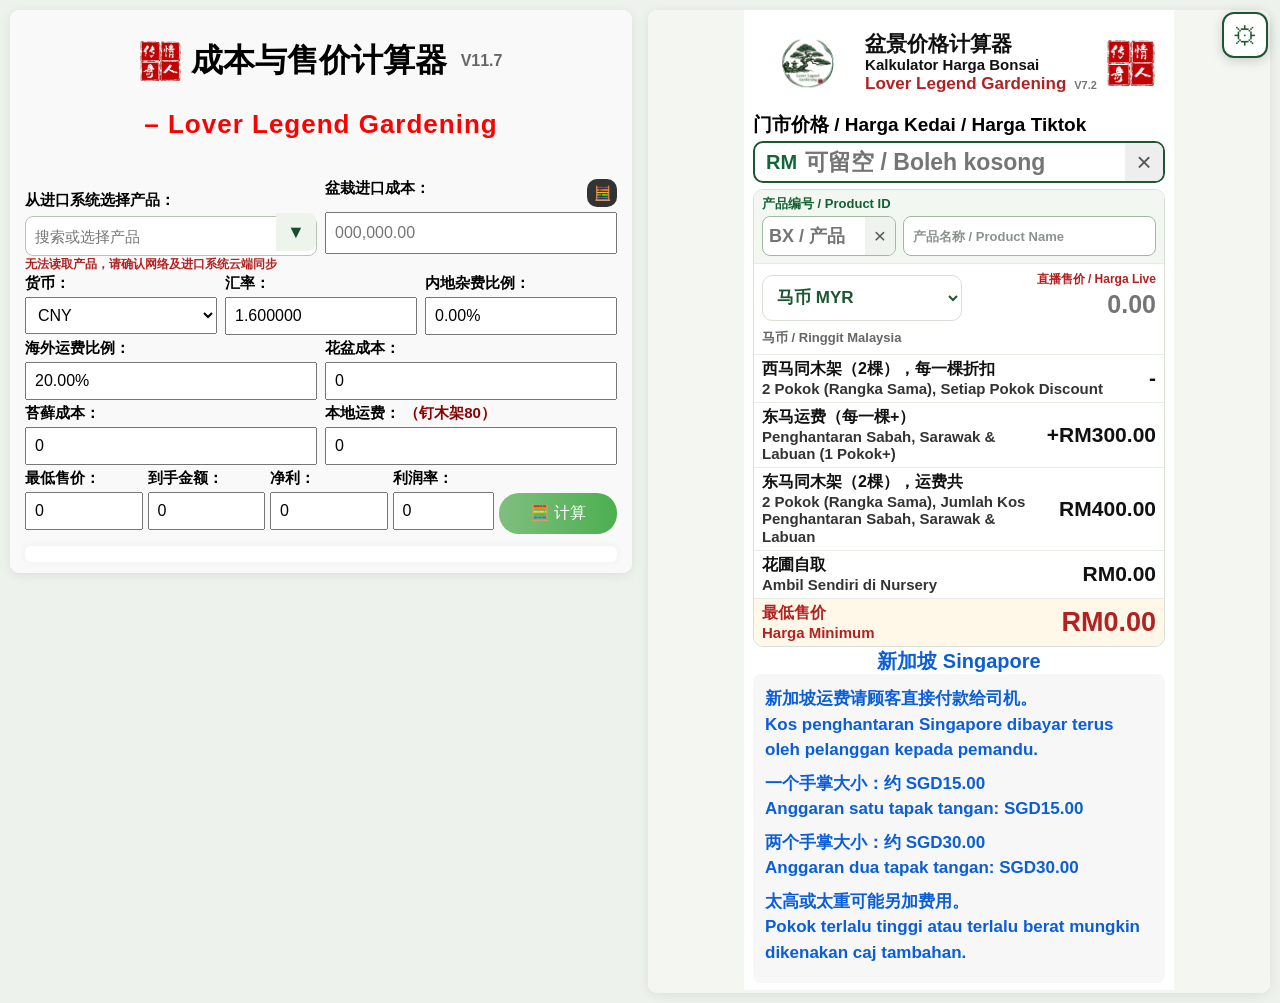
<file: index.html>
<!DOCTYPE html>
<html lang="zh-CN">
<head>
  <meta charset="UTF-8" />
  <meta name="viewport" content="width=device-width, initial-scale=1.0" />
  <meta http-equiv="Cache-Control" content="no-cache, no-store, must-revalidate" />
  <meta http-equiv="Pragma" content="no-cache" />
  <meta http-equiv="Expires" content="0" />
  <meta name="theme-color" content="#eef2ec" />
  <title>Lover Legend Pricing Suite</title>
  <link rel="icon" type="image/png" sizes="192x192" href="./icon-192.png?v=11.6" />
  <link rel="apple-touch-icon" sizes="180x180" href="./apple-touch-icon.png?v=11.6" />
  <link rel="manifest" href="./manifest.json?v=11.6" />

  <style>
    * { box-sizing: border-box; }

    html,
    body {
      margin: 0;
      min-height: 100%;
      background: #eef2ec;
      font-family: Arial, "Microsoft YaHei", "PingFang SC", sans-serif;
      overscroll-behavior-y: auto;
      -webkit-overflow-scrolling: touch;
      touch-action: pan-y;
    }

    .page {
      width: 100%;
      max-width: 1500px;
      margin: 0 auto;
      padding: 10px;
    }

    .layout {
      display: grid;
      grid-template-columns: minmax(0, 1fr) minmax(0, 1fr);
      gap: 16px;
      align-items: start;
    }

    .panel {
      min-width: 0;
      overflow: hidden;
      background: #fff;
      border-radius: 10px;
      box-shadow: 0 2px 12px rgba(0, 0, 0, 0.08);
    }

    iframe {
      display: block;
      width: 100%;
      height: 1px;
      min-height: 0;
      border: 0;
      background: #fff;
      overflow: hidden;
      touch-action: auto;
    }

    .mobile-divider {
      display: none;
    }

    @media (max-width: 1180px) {
      .layout {
        grid-template-columns: 1fr;
        gap: 6px;
      }
    }

    @media (max-width: 600px) {
      .page {
        padding: 0;
      }

      .layout {
        gap: 0;
      }

      .panel {
        border-radius: 0;
        box-shadow: none;
      }

      .mobile-divider {
        display: block;
        width: 100%;
        height: 0;
        border-top: 3px dashed #d60000;
        margin: 8px 0;
      }
    }
.settings-button {
      position: fixed;
      top: 12px;
      right: 12px;
      z-index: 100000;
      width: 46px;
      height: 46px;
      border: 2px solid #1e5631;
      border-radius: 12px;
      background: #fff;
      color: #1e5631;
      font-size: 25px;
      line-height: 1;
      cursor: pointer;
      box-shadow: 0 3px 12px rgba(0, 0, 0, 0.16);
      touch-action: manipulation;
    }

    .settings-button:active {
      transform: scale(0.97);
    }

    .settings-overlay {
      position: fixed;
      inset: 0;
      z-index: 100001;
      display: none;
      align-items: center;
      justify-content: center;
      padding: 16px;
      background: rgba(0, 0, 0, 0.42);
    }

    .settings-overlay.open {
      display: flex;
    }

    .settings-dialog {
      width: min(620px, 100%);
      max-height: min(86vh, 760px);
      overflow: auto;
      border-radius: 16px;
      background: #fff;
      box-shadow: 0 16px 45px rgba(0, 0, 0, 0.28);
    }

    .settings-header {
      display: flex;
      align-items: center;
      justify-content: space-between;
      gap: 12px;
      padding: 16px 18px 12px;
      border-bottom: 1px solid #e5e5e5;
    }

    .settings-title {
      margin: 0;
      font-size: 22px;
      font-weight: 900;
      color: #111;
    }

    .settings-subtitle {
      margin-top: 4px;
      font-size: 13px;
      color: #666;
    }

    .settings-close {
      width: 36px;
      height: 36px;
      border: 0;
      border-radius: 9px;
      background: #eee;
      color: #333;
      font-size: 24px;
      cursor: pointer;
    }

    .settings-body {
      padding: 14px 18px 4px;
    }

    .settings-section-title {
      margin: 4px 0 10px;
      color: #1e5631;
      font-size: 17px;
      font-weight: 900;
    }

    .settings-grid {
      display: grid;
      grid-template-columns: 90px minmax(0, 1fr) minmax(0, 1fr);
      gap: 8px 10px;
      align-items: center;
      margin-bottom: 16px;
    }

    .settings-grid-header {
      font-size: 13px;
      font-weight: 800;
      color: #555;
      text-align: center;
    }

    .settings-currency {
      font-size: 16px;
      font-weight: 900;
      color: #111;
    }

    .settings-field {
      width: 100%;
      height: 40px;
      padding: 6px 9px;
      border: 1px solid #bbb;
      border-radius: 8px;
      font-size: 16px;
      font-weight: 700;
      color: #111;
      background: #fff;
    }

    .settings-actions {
      display: flex;
      justify-content: space-between;
      gap: 10px;
      padding: 12px 18px 18px;
    }

    .settings-action {
      min-height: 42px;
      padding: 9px 16px;
      border: 0;
      border-radius: 10px;
      font-size: 15px;
      font-weight: 900;
      cursor: pointer;
    }

    .settings-reset {
      background: #eee;
      color: #333;
    }

    .settings-save {
      margin-left: auto;
      background: #4caf50;
      color: #fff;
    }

    .settings-status {
      min-height: 20px;
      padding: 0 18px 4px;
      color: #1e5631;
      font-size: 13px;
      font-weight: 800;
    }

    @media (max-width: 600px) {
      .settings-button {
        top: 8px;
        right: 8px;
        width: 42px;
        height: 42px;
        font-size: 23px;
      }

      .settings-overlay {
        align-items: flex-end;
        padding: 0;
      }

      .settings-dialog {
        width: 100%;
        max-height: 90vh;
        border-radius: 16px 16px 0 0;
      }

      .settings-grid {
        grid-template-columns: 66px minmax(0, 1fr) minmax(0, 1fr);
        gap: 8px;
      }

      .settings-field {
        font-size: 15px;
      }
    }

  
    /* V11.5 lightweight pull-to-refresh indicator.
       No preventDefault / no scroll hijacking, so normal iPhone scrolling stays native. */
    #suitePullRefresh {
      position: fixed;
      left: 50%;
      top: 8px;
      z-index: 99999;
      transform: translate(-50%, -54px);
      padding: 8px 14px;
      border-radius: 999px;
      background: rgba(255,255,255,.96);
      box-shadow: 0 3px 12px rgba(0,0,0,.14);
      font-size: 13px;
      font-weight: 700;
      line-height: 1;
      opacity: 0;
      pointer-events: none;
      transition: transform .12s ease, opacity .12s ease;
      white-space: nowrap;
    }
    #suitePullRefresh.show {
      opacity: 1;
    }
    #suitePullRefresh.ready {
      font-weight: 800;
    }

  </style>
</head>

<body>
  <div id="suitePullRefresh">↓ 下拉刷新 / Tarik untuk Refresh</div>

  <button id="settingsButton" class="settings-button" type="button" aria-label="系统设置" title="系统设置">⚙</button>

  <div id="settingsOverlay" class="settings-overlay" aria-hidden="true">
    <section class="settings-dialog" role="dialog" aria-modal="true" aria-labelledby="settingsTitle">
      <div class="settings-header">
        <div>
          <h2 id="settingsTitle" class="settings-title">⚙ 系统设置</h2>
          <div class="settings-subtitle">修改后会立即同步，并保存到这台设备</div>
        </div>
        <button id="settingsClose" class="settings-close" type="button" aria-label="关闭">×</button>
      </div>

      <div class="settings-body">
        <div class="settings-section-title">汇率及海外到大马运费比例</div>
        <div class="settings-grid">
          <div></div>
          <div class="settings-grid-header">汇率</div>
          <div class="settings-grid-header">运费比例（%）</div>

          <div class="settings-currency">CNY</div>
          <input id="rateCNY" class="settings-field" inputmode="decimal" />
          <input id="freightCNY" class="settings-field" inputmode="decimal" />

          <div class="settings-currency">NTD</div>
          <input id="rateNTD" class="settings-field" inputmode="decimal" />
          <input id="freightNTD" class="settings-field" inputmode="decimal" />

          <div class="settings-currency">VND</div>
          <input id="rateVND" class="settings-field" inputmode="decimal" />
          <input id="freightVND" class="settings-field" inputmode="decimal" />

          <div class="settings-currency">IDR</div>
          <input id="rateIDR" class="settings-field" inputmode="decimal" />
          <input id="freightIDR" class="settings-field" inputmode="decimal" />
        </div>
      </div>

      <div id="settingsStatus" class="settings-status"></div>

      <div class="settings-actions">
        <button id="settingsReset" class="settings-action settings-reset" type="button">恢复默认值</button>
        <button id="settingsSave" class="settings-action settings-save" type="button">保存并同步</button>
      </div>
    </section>
  </div>
  <main class="page">
    <div class="layout">
      <section class="panel" aria-label="成本与售价计算器">
        <iframe
          id="costFrame"
          src="cost-calculator/index.html?v=11.6-import-authority"
          title="成本与售价计算器"
          loading="eager"
          scrolling="no"
        ></iframe>
      </section>

      <div class="mobile-divider" aria-hidden="true"></div>

      <section class="panel" aria-label="盆景价格计算器">
        <iframe
          id="priceFrame"
          src="bonsai-price-calculator/index.html?v=7.1-v11.6"
          title="盆景价格计算器"
          loading="eager"
          scrolling="no"
        ></iframe>
      </section>
    </div>
  </main>

  <script>

    const PRICING_SETTINGS_KEY = "loverLegendPricingSettingsV1";
    const DEFAULT_PRICING_SETTINGS = {
      rates: { CNY: 1.6, NTD: 7.69, VND: 6300, IDR: 3571 },
      freight: { CNY: 20, NTD: 20, VND: 84.75, IDR: 50 }
    };

    function cloneDefaultPricingSettings() {
      return JSON.parse(JSON.stringify(DEFAULT_PRICING_SETTINGS));
    }

    function normalizePricingSettings(value) {
      const result = cloneDefaultPricingSettings();
      if (!value || typeof value !== "object") return result;

      ["CNY", "NTD", "VND", "IDR"].forEach(currency => {
        const rate = Number(value.rates && value.rates[currency]);
        const freight = Number(value.freight && value.freight[currency]);

        if (Number.isFinite(rate) && rate > 0) {
          result.rates[currency] = rate;
        }
        if (Number.isFinite(freight) && freight >= 0) {
          result.freight[currency] = freight;
        }
      });

      return result;
    }

    function readPricingSettings() {
      try {
        return normalizePricingSettings(
          JSON.parse(localStorage.getItem(PRICING_SETTINGS_KEY) || "null")
        );
      } catch (error) {
        return cloneDefaultPricingSettings();
      }
    }

    function writePricingSettings(settings) {
      localStorage.setItem(
        PRICING_SETTINGS_KEY,
        JSON.stringify(normalizePricingSettings(settings))
      );
    }

    function applyPricingSettingsToSystem(settings) {
      const normalized = normalizePricingSettings(settings);
      const costFrame = document.getElementById("costFrame");

      try {
        if (
          costFrame &&
          costFrame.contentWindow &&
          typeof costFrame.contentWindow.applyPricingSettings === "function"
        ) {
          costFrame.contentWindow.applyPricingSettings(normalized);
        }
      } catch (error) {
        // 同源页面正常情况下可以同步；失败时会在下次载入自动读取。
      }
    }

    function fillSettingsForm(settings) {
      const normalized = normalizePricingSettings(settings);
      ["CNY", "NTD", "VND", "IDR"].forEach(currency => {
        document.getElementById(`rate${currency}`).value = normalized.rates[currency];
        document.getElementById(`freight${currency}`).value = normalized.freight[currency];
      });
    }

    function readSettingsForm() {
      const settings = { rates: {}, freight: {} };

      ["CNY", "NTD", "VND", "IDR"].forEach(currency => {
        const rate = Number(document.getElementById(`rate${currency}`).value);
        const freight = Number(document.getElementById(`freight${currency}`).value);

        if (!Number.isFinite(rate) || rate <= 0) {
          throw new Error(`${currency} 汇率必须大于 0`);
        }
        if (!Number.isFinite(freight) || freight < 0) {
          throw new Error(`${currency} 运费比例不能小于 0`);
        }

        settings.rates[currency] = rate;
        settings.freight[currency] = freight;
      });

      return settings;
    }

    function openSettings() {
      fillSettingsForm(readPricingSettings());
      document.getElementById("settingsStatus").textContent = "";
      const overlay = document.getElementById("settingsOverlay");
      overlay.classList.add("open");
      overlay.setAttribute("aria-hidden", "false");
    }

    function closeSettings() {
      const overlay = document.getElementById("settingsOverlay");
      overlay.classList.remove("open");
      overlay.setAttribute("aria-hidden", "true");
    }

    document.getElementById("settingsButton").addEventListener("click", openSettings);
    document.getElementById("settingsClose").addEventListener("click", closeSettings);
    document.getElementById("settingsOverlay").addEventListener("click", event => {
      if (event.target.id === "settingsOverlay") closeSettings();
    });

    document.getElementById("settingsReset").addEventListener("click", () => {
      fillSettingsForm(cloneDefaultPricingSettings());
      document.getElementById("settingsStatus").textContent = "已载入默认值，点击“保存并同步”才会生效";
    });

    document.getElementById("settingsSave").addEventListener("click", () => {
      const status = document.getElementById("settingsStatus");

      try {
        const settings = readSettingsForm();
        writePricingSettings(settings);
        applyPricingSettingsToSystem(settings);
        status.textContent = "已保存并同步更新";
        setTimeout(closeSettings, 500);
      } catch (error) {
        status.textContent = error.message || "设置格式不正确";
      }
    });

    window.addEventListener("storage", event => {
      if (event.key === PRICING_SETTINGS_KEY) {
        applyPricingSettingsToSystem(readPricingSettings());
      }
    });

    const frameObservers = new WeakMap();

    function prepareFrame(frame) {
      try {
        const doc = frame.contentDocument || frame.contentWindow.document;
        if (!doc || !doc.head) return;

        if (!doc.getElementById("pricing-suite-layout-fix")) {
          const style = doc.createElement("style");
          style.id = "pricing-suite-layout-fix";
          style.textContent = `
            html, body {
              min-height: 0 !important;
              overflow: hidden !important;
              overscroll-behavior: auto !important;
              touch-action: pan-y !important;
            }
            .app { min-height: 0 !important; }
          `;
          doc.head.appendChild(style);
        }
      } catch (error) {
        // 同源页面正常情况下可读取；失败时保留子页面原状。
      }
    }

    function getDocumentHeight(doc) {
      const body = doc.body;
      const html = doc.documentElement;

      return Math.max(
        body ? body.scrollHeight : 0,
        body ? body.offsetHeight : 0,
        body ? body.getBoundingClientRect().height : 0,
        html ? html.scrollHeight : 0,
        html ? html.offsetHeight : 0,
        html ? html.getBoundingClientRect().height : 0
      );
    }

    function fitFrame(frame) {
      try {
        const doc = frame.contentDocument || frame.contentWindow.document;
        if (!doc || !doc.documentElement) return;

        prepareFrame(frame);

        // V9.0 Stable Frame Resize:
        // Never collapse the iframe to 1px before measuring.
        // That old technique caused the cost calculator to visibly "收起"
        // on the first Calculate after selecting an imported product.
        const currentHeight =
          parseFloat(frame.style.height) ||
          frame.getBoundingClientRect().height ||
          0;

        requestAnimationFrame(() => {
          const measuredHeight = getDocumentHeight(doc);
          if (!(measuredHeight > 0)) return;

          const targetHeight = Math.ceil(measuredHeight) + 2;
          const hasStableHeight = frame.dataset.llFrameFitted === "1";

          // First fit: use the measured content height.
          // Later fits: grow immediately when content expands, but never
          // transiently shrink during import sync / calculation redraws.
          // This prevents the one-time collapse while preserving all logic.
          if (
            !hasStableHeight ||
            currentHeight <= 0 ||
            targetHeight > currentHeight + 2
          ) {
            frame.style.height = `${targetHeight}px`;
          } else if (!frame.style.height) {
            frame.style.height = `${Math.max(targetHeight, currentHeight)}px`;
          }

          frame.dataset.llFrameFitted = "1";
        });
      } catch (error) {
        // 同源 GitHub Pages 正常情况下可以自动调整。
      }
    }

    function watchFrame(frame) {
      try {
        const doc = frame.contentDocument || frame.contentWindow.document;
        if (!doc || !doc.body) return;

        const oldObserver = frameObservers.get(frame);
        if (oldObserver) oldObserver.disconnect();

        const observer = new ResizeObserver(() => fitFrame(frame));
        observer.observe(doc.documentElement);
        observer.observe(doc.body);
        frameObservers.set(frame, observer);
      } catch (error) {
        // 忽略无法读取 iframe 的情况。
      }
    }

    let pendingFairPrice = null;
    let fairPriceObserver = null;
    let linkedImportProductId = "";
    let pendingLinkedProduct = null;

    function extractFairPriceFromCostCalculator() {
      try {
        const costFrame = document.getElementById("costFrame");
        const costDoc =
          costFrame.contentDocument || costFrame.contentWindow.document;
        const result = costDoc.getElementById("result");

        if (!result) return null;

        const text = result.textContent || "";
        const match = text.match(
          /60%\s*Fair\s*售价\s*[：:]\s*RM\s*([\d,]+(?:\.\d+)?)/i
        );

        if (!match) return null;

        const value = Number(match[1].replace(/,/g, ""));
        if (!Number.isFinite(value)) return null;

        return Math.round(value);
      } catch (error) {
        return null;
      }
    }

    function applyFairPriceToBonsaiCalculator(price) {
      if (!Number.isFinite(price)) return false;

      try {
        const priceFrame = document.getElementById("priceFrame");
        const priceDoc =
          priceFrame.contentDocument || priceFrame.contentWindow.document;
        const retailInput = priceDoc.getElementById("retailPrice");

       if (!retailInput) return false;
       retailInput.value = Number(price).toFixed(2);
       retailInput.dispatchEvent(new Event("input", { bubbles: true }));
       retailInput.dispatchEvent(new Event("change", { bubbles: true }));
        
       return true;
      } catch (error) {
        return false;
      }
    }

    function syncFairPriceToBonsaiCalculator() {
      // V11.5: when a real Import product is selected on the left, V7.2 must
      // calculate retail/live/minimum from that product's own effective minimum.
      // Do not overwrite it with the left calculator's Fair price.
      if (linkedImportProductId) return;
      const fairPrice = extractFairPriceFromCostCalculator();
      if (!Number.isFinite(fairPrice)) return;

      pendingFairPrice = fairPrice;

      if (applyFairPriceToBonsaiCalculator(fairPrice)) {
        pendingFairPrice = null;
      }
    }

    function applyLinkedProductToBonsaiCalculator(payload) {
      if (!payload || !payload.productId) return false;
      try {
        const priceFrame = document.getElementById("priceFrame");
        const priceWin = priceFrame && priceFrame.contentWindow;
        const priceDoc = priceFrame && (priceFrame.contentDocument || priceWin.document);
        const idInput = priceDoc && priceDoc.getElementById("productIdInput");
        if (!idInput) return false;

        idInput.value = String(payload.productId || "").trim();
        idInput.dispatchEvent(new Event("input", { bubbles: true }));
        // V7.2 resolves the official current ID, name and effective minimum itself.
        // Nothing is written back to the left calculator.
        return true;
      } catch (error) {
        return false;
      }
    }

    function queueLinkedProduct(payload) {
      if (!payload || !payload.productId) return;
      linkedImportProductId = String(payload.productId).trim().toUpperCase();
      pendingLinkedProduct = {
        productId: String(payload.productId || "").trim(),
        productName: String(payload.productName || "").trim()
      };
      pendingFairPrice = null;
      if (applyLinkedProductToBonsaiCalculator(pendingLinkedProduct)) {
        pendingLinkedProduct = null;
      }
    }

    function watchFairPriceResult() {
      try {
        const costFrame = document.getElementById("costFrame");
        const costDoc =
          costFrame.contentDocument || costFrame.contentWindow.document;
        const result = costDoc.getElementById("result");

        if (!result) return;

        if (fairPriceObserver) {
          fairPriceObserver.disconnect();
        }

        fairPriceObserver = new MutationObserver(() => {
          syncFairPriceToBonsaiCalculator();
        });

        fairPriceObserver.observe(result, {
          childList: true,
          subtree: true,
          characterData: true
        });

        syncFairPriceToBonsaiCalculator();
      } catch (error) {
        // 同源页面正常情况下可以读取；失败时不影响两个计算器。
      }
    }

    document.querySelectorAll("iframe").forEach((frame) => {
      frame.addEventListener("load", () => {
        prepareFrame(frame);

        if (frame.id === "costFrame") {
          applyPricingSettingsToSystem(readPricingSettings());
        }

        fitFrame(frame);
        watchFrame(frame);

        if (frame.id === "costFrame") {
          watchFairPriceResult();
        }

        if (frame.id === "priceFrame" && pendingLinkedProduct) {
          if (applyLinkedProductToBonsaiCalculator(pendingLinkedProduct)) {
            pendingLinkedProduct = null;
          }
        }

        if (
          frame.id === "priceFrame" &&
          !linkedImportProductId &&
          Number.isFinite(pendingFairPrice)
        ) {
          if (applyFairPriceToBonsaiCalculator(pendingFairPrice)) {
            pendingFairPrice = null;
          }
        }

        setTimeout(() => fitFrame(frame), 150);
        setTimeout(() => fitFrame(frame), 500);
        setTimeout(() => fitFrame(frame), 1200);
      });
    });

    let resizeTimer;

    window.addEventListener("resize", () => {
      clearTimeout(resizeTimer);
      resizeTimer = setTimeout(() => {
        document.querySelectorAll("iframe").forEach(fitFrame);
      }, 120);
    });


    // V9.1: Mobile scrolling is fully native.
    // No touchmove interception, preventDefault, scrollBy, or simulated pull-to-refresh.
    // This lets iPhone/Safari handle normal scrolling and its own pull-to-refresh behavior.


    // V11.5: left -> right product identity sync only.
    // Right-side product changes never write back to the cost calculator.
    window.addEventListener("message", (event) => {
      if (event.origin !== window.location.origin) return;
      const data = event.data;
      if (!data || data.source !== "lover-legend-cost-v108") return;
      if (data.type === "selected-import-product") queueLinkedProduct(data);
    });

    // V11.5: lightweight pull-to-refresh.
    // Gestures are observed passively in the outer page and both embedded calculators.
    // Nothing calls preventDefault(), so scrolling remains native and smooth.
    (function enableSuitePullRefresh() {
      const indicator = document.getElementById("suitePullRefresh");
      if (!indicator) return;

      const triggerDistance = 120;
      let armed = false;
      let startY = 0;
      let pullDistance = 0;
      let refreshing = false;

      function pageAtTop() {
        return window.scrollY <= 1 && document.documentElement.scrollTop <= 1;
      }

      function resetIndicator() {
        armed = false;
        startY = 0;
        pullDistance = 0;
        indicator.classList.remove("show", "ready");
        indicator.style.transform = "translate(-50%, -54px)";
        indicator.textContent = "↓ 下拉刷新 / Tarik untuk Refresh";
      }

      function begin(y) {
        if (refreshing || !pageAtTop()) {
          armed = false;
          return;
        }
        armed = true;
        startY = y;
        pullDistance = 0;
      }

      function move(y) {
        if (!armed || refreshing) return;
        if (!pageAtTop()) {
          resetIndicator();
          return;
        }

        const delta = y - startY;
        if (delta <= 0) {
          resetIndicator();
          return;
        }

        pullDistance = delta;
        const visual = Math.min(delta * 0.28, 44);
        indicator.style.transform = "translate(-50%, " + (-54 + visual) + "px)";
        indicator.classList.add("show");

        if (pullDistance >= triggerDistance) {
          indicator.textContent = "↑ 放开刷新 / Lepas untuk Refresh";
          indicator.classList.add("ready");
        } else {
          indicator.textContent = "↓ 下拉刷新 / Tarik untuk Refresh";
          indicator.classList.remove("ready");
        }
      }

      function end() {
        if (!armed || refreshing) {
          resetIndicator();
          return;
        }

        const shouldRefresh = pullDistance >= triggerDistance && pageAtTop();
        armed = false;

        if (!shouldRefresh) {
          resetIndicator();
          return;
        }

        refreshing = true;
        try {
          const now = Date.now();
          const previous = Number(sessionStorage.getItem("loverLegendSuiteRefreshAtV111") || 0);
          if (now - previous < 1500) {
            resetIndicator();
            refreshing = false;
            return;
          }
          sessionStorage.setItem("loverLegendSuiteRefreshAtV111", String(now));
        } catch (error) {}
        indicator.textContent = "刷新中... / Refreshing...";
        indicator.classList.add("show", "ready");
        indicator.style.transform = "translate(-50%, -8px)";

        setTimeout(() => {
          const url = new URL(window.location.href);
          url.searchParams.set("_v", "11.2");
          url.searchParams.set("_refresh", Date.now().toString());
          window.location.replace(url.toString());
        }, 120);
      }

      // Outer page gestures.
      document.addEventListener("touchstart", (event) => {
        if (event.touches.length === 1) begin(event.touches[0].clientY);
      }, { passive: true });

      document.addEventListener("touchmove", (event) => {
        if (event.touches.length === 1) move(event.touches[0].clientY);
      }, { passive: true });

      document.addEventListener("touchend", end, { passive: true });
      document.addEventListener("touchcancel", resetIndicator, { passive: true });

      // Same passive gesture events forwarded by the two same-origin iframes.
      window.addEventListener("message", (event) => {
        if (event.origin !== window.location.origin) return;
        const data = event.data;
        if (!data || data.source !== "lover-legend-pull-v104") return;

        if (data.phase === "start") begin(Number(data.y) || 0);
        else if (data.phase === "move") move(Number(data.y) || 0);
        else if (data.phase === "end") end();
        else if (data.phase === "cancel") resetIndicator();
      });
    })();

    // V11.5: permanently remove legacy Pricing Suite service workers/caches.
    // The suite now relies on normal browser networking so mobile clients cannot
    // remain pinned to an older V9.0/V9.1 cached shell.
    window.addEventListener("load", async () => {
      let hadController = false;
      try {
        if ("serviceWorker" in navigator) {
          hadController = Boolean(navigator.serviceWorker.controller);
          const registrations = await navigator.serviceWorker.getRegistrations();
          await Promise.all(registrations.map(registration => registration.unregister()));
        }

        if ("caches" in window) {
          const keys = await caches.keys();
          await Promise.all(keys.map(key => caches.delete(key)));
        }
      } catch (error) {}

      if (hadController) {
        try {
          const reloadKey = "loverLegendPricingSuiteCleanupV111";
          if (!sessionStorage.getItem(reloadKey)) {
            sessionStorage.setItem(reloadKey, "1");
            const url = new URL(window.location.href);
            url.searchParams.set("_v", "11.2");
            url.searchParams.set("_refresh", Date.now().toString());
            window.location.replace(url.toString());
          }
        } catch (error) {}
      }
    });

  </script>
</body>
</html>
</file>
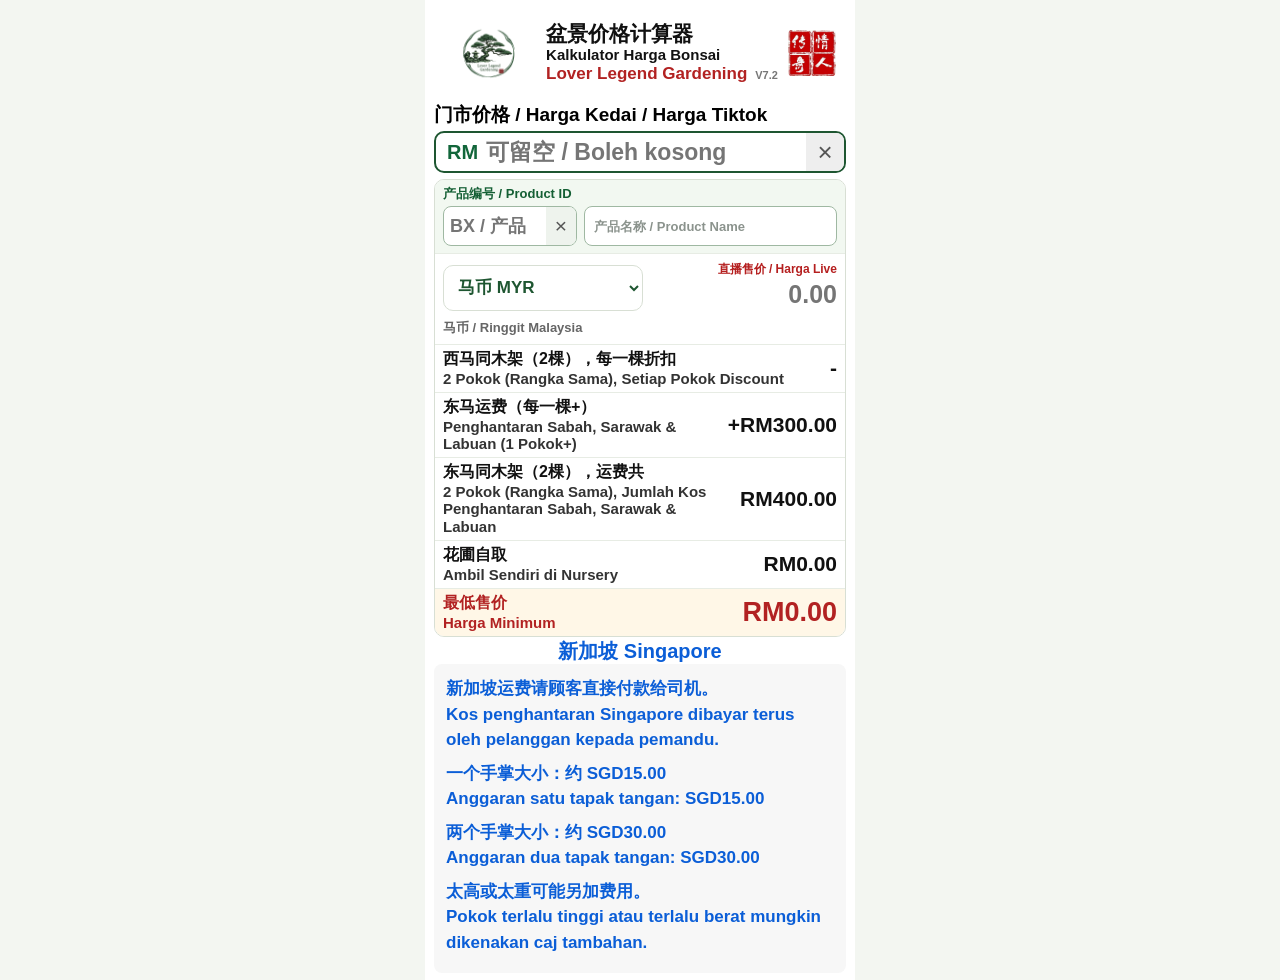
<file: bonsai-price-calculator/index.html>
<!DOCTYPE html>
<html lang="ms">
<head>
  <meta charset="UTF-8" />
  <meta name="viewport" content="width=device-width, initial-scale=1.0, viewport-fit=cover" />

  <meta http-equiv="Cache-Control" content="no-cache, no-store, must-revalidate" />
  <meta http-equiv="Pragma" content="no-cache" />
  <meta http-equiv="Expires" content="0" />

  <title>Kalkulator Harga Bonsai | 盆景价格计算器</title>
  <link rel="stylesheet" href="style.css?v=7.1" />
  <link rel="manifest" href="manifest.json?v=7.1" />
  <link rel="apple-touch-icon" href="images/apple-touch-icon.png" />

  <meta name="theme-color" content="#1E5631" />
  <meta name="apple-mobile-web-app-capable" content="yes" />
  <meta name="apple-mobile-web-app-status-bar-style" content="default" />
  <meta name="apple-mobile-web-app-title" content="Bonsai Harga" />
</head>

<body>
  <div id="pullRefresh" class="pull-refresh" aria-hidden="true">↓ 下拉刷新 / Tarik untuk Refresh</div>
  <main class="app">
    <header class="header">
      <img src="images/logo.png" class="logo" alt="Lover Legend Gardening Logo" onerror="this.style.display='none'" />

      <div class="header-text">
        <div class="title-cn">盆景价格计算器</div>
        <div class="title-ms">Kalkulator Harga Bonsai</div>
        <div class="company-line">
          <div class="company">Lover Legend Gardening</div>
          <div class="version">V7.2</div>
        </div>
      </div>

      <img src="images/red-seal.jpg" class="seal-logo" alt="Lover Legend red seal logo" onerror="this.style.display='none'" />
    </header>

    <section class="input-section">
      <div class="input-title">门市价格 / Harga Kedai / Harga Tiktok</div>

      <div class="input-wrap">
        <span class="rm-prefix">RM</span>
        <input id="retailPrice" type="text" inputmode="decimal" value="" placeholder="可留空 / Boleh kosong" autocomplete="off" />
        <span id="tiktokPrice" class="tiktok-price">(0.00)</span>
        <button id="clearBtn" type="button" aria-label="Clear price">×</button>
      </div>
    </section>

    <section class="price-list">
      <div class="price-row highlight product-only-row">
        <div class="product-picker product-picker-full">
          <div class="product-label">产品编号 / Product ID</div>
          <div class="product-two-boxes">
            <div class="product-input-wrap product-id-box">
              <input id="productIdInput" type="text" value="" placeholder="BX / 产品" autocomplete="off" autocapitalize="characters" spellcheck="false" />
              <button id="clearProductBtn" type="button" aria-label="Clear product">×</button>
            </div>
            <input id="productName" class="product-name product-name-box" type="text" value="" placeholder="产品名称 / Product Name" autocomplete="off" spellcheck="false" />
          </div>
          <div id="productDropdown" class="product-dropdown" hidden></div>
        </div>
      </div>

      <div class="currency-row">
        <div class="currency-main">
          <select id="currencySelect" aria-label="Currency">
            <option value="MYR" selected>马币 MYR</option>
            <option value="IDR">印尼盾 IDR</option>
            <option value="TWD">台币 TWD</option>
            <option value="USD">美金 USD</option>
          </select>
          <div class="live-below-panel">
            <div class="live-below-label">直播售价 / Harga Live</div>
            <div class="live-input-wrap"><input id="livePrice" class="live-price-input" type="text" inputmode="decimal" value="" placeholder="0.00" autocomplete="off" /></div>
            <strong id="foreignPrice" hidden>0 jt</strong>
          </div>
        </div>
        <div class="rate-line" id="rateLine">Rate: 读取中...</div>
      </div>

      <div class="price-row domestic-only">
        <div class="label">
          <span class="cn">西马同木架（2棵），每一棵折扣</span>
          <span class="ms">2 Pokok (Rangka Sama), Setiap Pokok Discount</span>
        </div>
        <strong id="sameRackPrice">-</strong>
      </div>

      <div class="price-row domestic-only">
        <div class="label">
          <span class="cn">东马运费（每一棵+）</span>
          <span class="ms">Penghantaran Sabah, Sarawak & Labuan (1 Pokok+)</span>
        </div>
        <strong>+RM300.00</strong>
      </div>

      <div class="price-row domestic-only">
        <div class="label">
          <span class="cn">东马同木架（2棵），运费共</span>
          <span class="ms">2 Pokok (Rangka Sama), Jumlah Kos Penghantaran Sabah, Sarawak & Labuan</span>
        </div>
        <strong>RM400.00</strong>
      </div>

      <div class="price-row domestic-only">
        <div class="label">
          <span class="cn">花圃自取</span>
          <span class="ms">Ambil Sendiri di Nursery</span>
        </div>
        <strong id="pickupPrice">RM0.00</strong>
      </div>

      <div class="price-row minimum domestic-only">
        <div class="label">
          <span class="cn">最低售价</span>
          <span class="ms">Harga Minimum</span>
        </div>
        <strong id="minimumPrice">RM0.00</strong>
      </div>
    </section>

    <section id="indonesiaShipping" class="indo-section" hidden>
      <div class="indo-title">🇮🇩 印尼运费计算 / Kiraan Penghantaran Indonesia</div>
      <div class="indo-sub">J&T Cargo 市场参考 · 售前保守估算 / Rujukan pasaran J&T Cargo · anggaran konservatif</div>

      <div class="indo-grid port-grid">
        <label>
          <span>印尼到港 / Pelabuhan Indonesia</span>
          <div class="fixed-port" aria-label="印尼到港 Jakarta - Tanjung Priok">Jakarta - Tanjung Priok</div>
        </label>
        <label>
          <span>大马 → Jakarta 海运 / Kos Laut RM</span>
          <input id="indoSeaRm" class="sea-rm-input" type="text" value="500.00" inputmode="decimal" aria-label="大马到 Jakarta 海运 RM">
        </label>
      </div>

      <div class="indo-size-title">包装尺寸 / Saiz bungkusan (cm)</div>
      <div class="indo-grid four">
        <label><span>长 / P</span><input id="indoL" type="text" value="90" inputmode="decimal"></label>
        <label><span>宽 / L</span><input id="indoW" type="text" value="50" inputmode="decimal"></label>
        <label><span>高 / T</span><input id="indoH" type="text" value="90" inputmode="decimal"></label>
        <label><span>重量 / kg</span><input id="indoKg" type="text" value="40" inputmode="decimal"></label>
      </div>

      <div class="indo-grid destination-grid postcode-first">
        <label class="postcode-field">
          <span>Postcode / Poskod</span>
          <input id="indoPostcode" type="text" inputmode="numeric" maxlength="5" value="10310" placeholder="5位" pattern="[0-9]{5}" autocomplete="postal-code">
          <small id="postcodeStatus" class="postcode-status" hidden></small>
        </label>
        <label class="province-field">
          <span>客户地区 / Kawasan pelanggan</span>
          <select id="indoProvince">
            <option value="ACEH">Aceh</option>
            <option value="BALI">Bali</option>
            <option value="BANGKA">Bangka Belitung</option>
            <option value="BANTEN">Banten</option>
            <option value="BENGKULU">Bengkulu</option>
            <option value="YOGYAKARTA">DI Yogyakarta</option>
            <option value="JAKARTA" selected>DKI Jakarta / Jabodetabek</option>
            <option value="GORONTALO">Gorontalo</option>
            <option value="JAMBI">Jambi</option>
            <option value="WEST_JAVA">Jawa Barat / West Java</option>
            <option value="CENTRAL_JAVA">Jawa Tengah / Central Java</option>
            <option value="EAST_JAVA">Jawa Timur / East Java</option>
            <option value="WEST_KALIMANTAN">Kalimantan Barat</option>
            <option value="SOUTH_KALIMANTAN">Kalimantan Selatan</option>
            <option value="CENTRAL_KALIMANTAN">Kalimantan Tengah</option>
            <option value="EAST_KALIMANTAN">Kalimantan Timur</option>
            <option value="NORTH_KALIMANTAN">Kalimantan Utara</option>
            <option value="RIAU_ISLANDS">Kepulauan Riau</option>
            <option value="LAMPUNG">Lampung</option>
            <option value="MALUKU">Maluku</option>
            <option value="NORTH_MALUKU">Maluku Utara</option>
            <option value="WEST_NUSA">Nusa Tenggara Barat</option>
            <option value="EAST_NUSA">Nusa Tenggara Timur</option>
            <option value="PAPUA">Papua</option>
            <option value="WEST_PAPUA">Papua Barat / Papua Barat Daya</option>
            <option value="CENTRAL_PAPUA">Papua Tengah / Pegunungan / Selatan</option>
            <option value="RIAU">Riau</option>
            <option value="WEST_SULAWESI">Sulawesi Barat</option>
            <option value="SOUTH_SULAWESI">Sulawesi Selatan</option>
            <option value="CENTRAL_SULAWESI">Sulawesi Tengah</option>
            <option value="SOUTHEAST_SULAWESI">Sulawesi Tenggara</option>
            <option value="NORTH_SULAWESI">Sulawesi Utara</option>
            <option value="WEST_SUMATRA">Sumatera Barat</option>
            <option value="SOUTH_SUMATRA">Sumatera Selatan</option>
            <option value="NORTH_SUMATRA">Sumatera Utara</option>
            <option value="REMOTE">其他 / Kawasan lain</option>
          </select>
        </label>
      </div>
      <div class="indo-result">
        <div class="indo-result-head">运费总数 / Jumlah Kos Penghantaran</div>
        <div class="indo-total">
          <strong id="indoTotalIdr">Rp0</strong>
          <span id="indoTotalRm">约 RM0.00 / Anggaran RM0.00</span>
        </div>
        <div class="indo-breakdown">
          <div><span>海运 / Laut</span><strong id="indoSeaOut">RM500.00</strong></div>
          <div><span>印尼内陆 / Darat</span><strong id="indoInlandOut">RM0.00</strong></div>
          <div><span>Cargo体积重 / Berat volum</span><strong id="indoVolOut">0 kg</strong></div>
          <div><span>计费重量 / Berat caj</span><strong id="indoChargeOut">0 kg</strong></div>
        </div>
        <div id="indoNote" class="indo-note">参考估算，不是物流公司正式报价。系统采用偏保守价格，避免售前报价过低。<br>Anggaran rujukan sahaja, bukan sebut harga rasmi logistik. Harga dibuat lebih konservatif untuk mengurangkan risiko terlebih murah.</div>
      </div>
    </section>


    <section id="taiwanShipping" class="indo-section" hidden>
      <div class="indo-title">🇹🇼 台湾运费计算 / Taiwan Shipping Calculator</div>
      <div class="indo-sub">大件物流市场参考 · 售前保守估算 / Large-cargo market reference · conservative pre-sale estimate</div>
      <div class="indo-grid port-grid">
        <label><span>台湾到港 / Taiwan Port</span><div class="fixed-port">Kaohsiung Port 高雄港</div></label>
        <label><span>大马 → 高雄海运 / Sea Freight RM</span><input id="twSeaRm" class="sea-rm-input" type="text" value="500.00" inputmode="decimal"></label>
      </div>
      <div class="indo-size-title">包装尺寸 / Package Size (cm)</div>
      <div class="indo-grid four">
        <label><span>长 / L</span><input id="twL" type="text" value="90" inputmode="decimal"></label>
        <label><span>宽 / W</span><input id="twW" type="text" value="50" inputmode="decimal"></label>
        <label><span>高 / H</span><input id="twH" type="text" value="90" inputmode="decimal"></label>
        <label><span>重量 / kg</span><input id="twKg" type="text" value="40" inputmode="decimal"></label>
      </div>
      <div class="indo-grid destination-grid postcode-first">
        <label class="postcode-field"><span>邮递区号 / Postal Code</span><input id="twPostcode" type="text" inputmode="numeric" maxlength="6" value="800" placeholder="3或6码 / 3 or 6 digits" autocomplete="postal-code"><small id="twPostcodeStatus" class="postcode-status" hidden></small></label>
        <label class="province-field"><span>客户地区 / Customer Area</span><select id="twRegion">
          <option value="KAOHSIUNG" selected>高雄市 / Kaohsiung</option><option value="TAINAN">台南市 / Tainan</option><option value="CHIAYI">嘉义 / Chiayi</option><option value="YUNLIN">云林县 / Yunlin</option><option value="CHANGHUA">彰化县 / Changhua</option><option value="TAICHUNG">台中市 / Taichung</option><option value="NANTOU">南投县 / Nantou</option><option value="MIAOLI">苗栗县 / Miaoli</option><option value="HSINCHU">新竹 / Hsinchu</option><option value="TAOYUAN">桃园市 / Taoyuan</option><option value="NEW_TAIPEI">新北市 / New Taipei</option><option value="TAIPEI">台北市 / Taipei</option><option value="KEELUNG">基隆市 / Keelung</option><option value="YILAN">宜兰县 / Yilan</option><option value="HUALIEN">花莲县 / Hualien</option><option value="TAITUNG">台东县 / Taitung</option><option value="PINGTUNG">屏东县 / Pingtung</option><option value="ISLANDS">离岛 / Offshore Islands</option>
        </select></label>
      </div>
      <div class="indo-result"><div class="indo-result-head">运费总数 / Total Shipping</div><div class="indo-total"><strong id="twTotalTwd">NT$0</strong><span id="twTotalRm">约 RM0.00 / Approx. RM0.00</span></div>
        <div class="indo-breakdown"><div><span>海运 / Sea</span><strong id="twSeaOut">RM500.00</strong></div><div><span>台湾内陆 / Taiwan Inland</span><strong id="twInlandOut">RM0.00</strong></div><div><span>税/保险/杂费 / Tax, Insurance & Fees</span><strong id="twFeesOut">NT$0</strong></div><div><span>计费重量 / Chargeable Weight</span><strong id="twChargeOut">0 kg</strong></div></div>
        <div class="indo-note">台湾内陆为市场参考估算，已加入税费、保险/处理及地区安全缓冲；不是物流公司正式报价。<br>Taiwan inland freight is a market-reference estimate including tax, insurance/handling and a regional safety buffer; not an official carrier quote.</div>
      </div>
    </section>

    <section class="sg-section">
      <div class="sg-title">新加坡 Singapore</div>

      <div class="sg-info">
        <p>
          新加坡运费请顾客直接付款给司机。<br>
          Kos penghantaran Singapore dibayar terus oleh pelanggan kepada pemandu.
        </p>
        <p>
          一个手掌大小：约 SGD15.00<br>
          Anggaran satu tapak tangan: SGD15.00
        </p>
        <p>
          两个手掌大小：约 SGD30.00<br>
          Anggaran dua tapak tangan: SGD30.00
        </p>
        <p>
          太高或太重可能另加费用。<br>
          Pokok terlalu tinggi atau terlalu berat mungkin dikenakan caj tambahan.
        </p>
      </div>
    </section>
  </main>

  <script src="script.js?v=7.1"></script>

<script>
/* Pricing Suite V11.4 integration bridge.
   Passive only: parent owns refresh; no preventDefault and no scroll hijacking. */
(function () {
  if (window.self === window.top) return;
  function send(phase, y) {
    try { window.parent.postMessage({ source: "lover-legend-pull-v104", phase: phase, y: y }, window.location.origin); } catch (e) {}
  }
  document.addEventListener("touchstart", function(e){ if(e.touches.length===1) send("start", e.touches[0].clientY); }, {passive:true});
  document.addEventListener("touchmove", function(e){ if(e.touches.length===1) send("move", e.touches[0].clientY); }, {passive:true});
  document.addEventListener("touchend", function(){ send("end",0); }, {passive:true});
  document.addEventListener("touchcancel", function(){ send("cancel",0); }, {passive:true});
})();
</script>

</body>
</html>
</file>
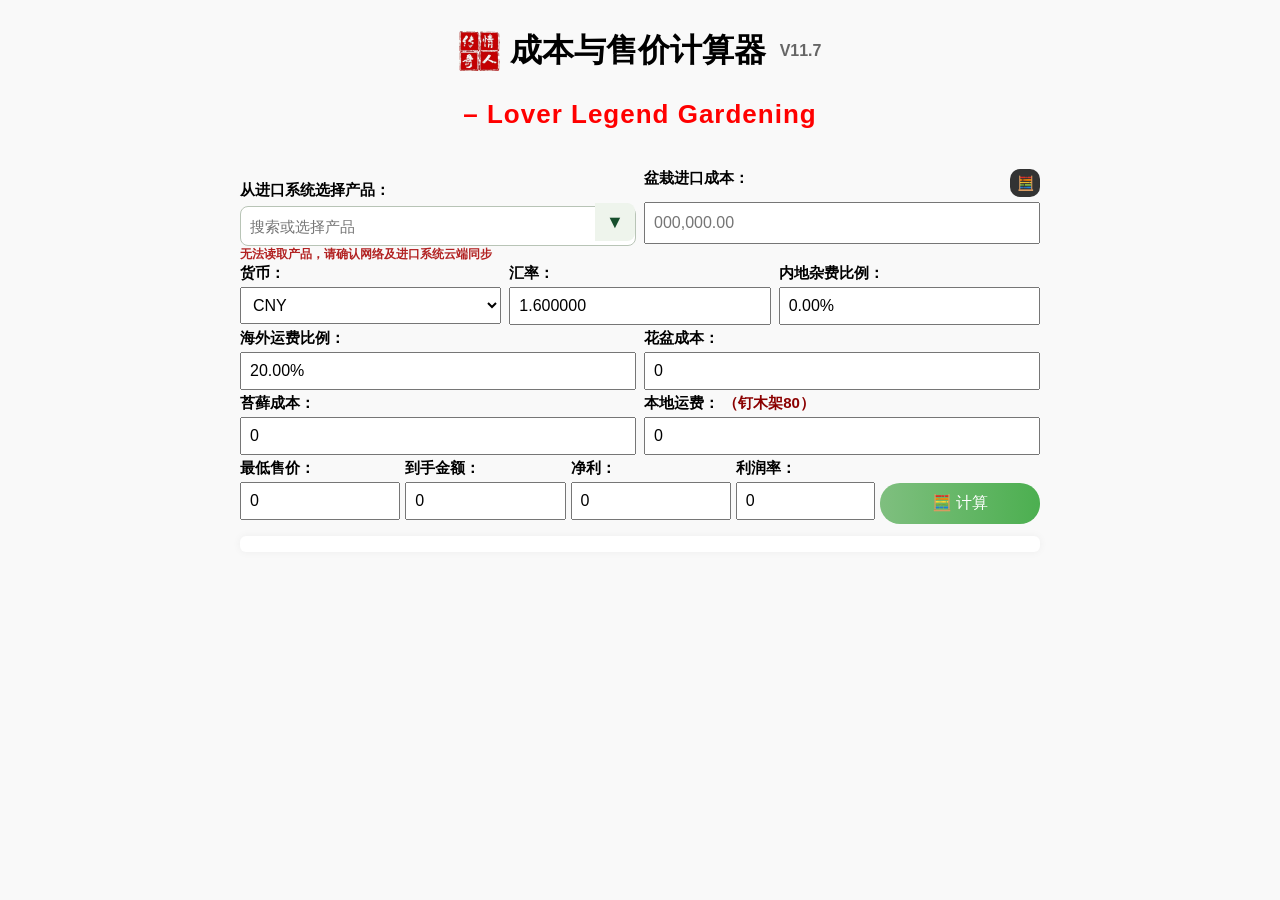
<file: cost-calculator/index.html>
<!DOCTYPE html>
<html lang="zh">
<head>
  <meta charset="utf-8" />
  <meta name="viewport" content="width=device-width, initial-scale=1.0" />
  <link rel="apple-touch-icon" href="/icon-192.png" />
  <title>成本与售价计算器 - 情人传奇</title>
  <style>
body {
  font-family: sans-serif;
  padding: 8px 15px;
      background-color: #f9f9f9;
      max-width: 800px;
      margin: auto;
      -webkit-text-size-adjust: 100%;
    }
    h1 {
      display: flex;
      align-items: center;
      justify-content: center;
      gap: 10px;
    }
    h1 img { height: 40px; }
    p { text-align: center; color: #666; }

    input, select {
      width: 100%;
      padding: 8px;
      margin: 4px 0;
      box-sizing: border-box;
      font-size: 16px;
    }
    label {
      font-weight: bold;
      font-size: 15px;
    }
    .result {
      margin-top: 12px;
      background: #fff;
      padding: 8px;
      border-radius: 6px;
      box-shadow: 0 0 8px rgba(0,0,0,0.05);
     
    }

    button {
      width: 100%;
      padding: 10px;
      font-size: 16px;
      background: linear-gradient(to right, #7fbf7f, #4CAF50);
      color: white;
      border: none;
      margin-top: 8px;
      border-radius: 20px;
      cursor: pointer;
      touch-action: manipulation;
    }
    button:hover {
      background: linear-gradient(to right, #6dae6d, #3e9944);
    }

    .row { display: flex; gap: 8px; }
    .row > div { flex: 1; }

    .entry {
      font-size: 15px;
      margin: 4px 0;
      white-space: nowrap;
    }

    /* ✅ 小按钮：覆盖全局 button 样式 */
    .mini-btn{
      width: auto !important;
      padding: 4px 8px !important;
      font-size: 14px !important;
      border-radius: 10px !important;
      background: #333 !important;
      color: #fff !important;
      border: none !important;
      cursor: pointer !important;
      margin-top: 0 !important;
      line-height: 1 !important;
      white-space: nowrap !important;
      touch-action: manipulation !important;
    }

    .import-product-picker {
      position: relative;
      margin: 0 0 6px;
    }

    .import-product-picker label {
      display: block;
      margin-bottom: 3px;
      font-weight: bold;
      font-size: 15px;
    }

    .import-product-combobox {
      position: relative;
    }

    .import-product-search {
      width: 100%;
      min-height: 40px;
      padding: 7px 42px 7px 9px;
      border: 1px solid #b8c4b6;
      border-radius: 8px;
      background: #fff;
      font-size: 15px;
      color: #111;
    }

    .import-product-toggle {
      position: absolute;
      top: 1px;
      right: 1px;
      width: 40px !important;
      height: 38px;
      margin: 0 !important;
      padding: 0 !important;
      border-radius: 0 8px 8px 0 !important;
      background: #eef4ec !important;
      color: #174f2d !important;
      font-size: 18px !important;
    }

    .import-product-options {
      position: absolute;
      z-index: 9998;
      top: calc(100% + 3px);
      left: 0;
      right: 0;
      max-height: min(330px, 52vh);
      overflow-y: auto;
      border: 1px solid #aeb9ac;
      border-radius: 8px;
      background: #fff;
      box-shadow: 0 8px 20px rgba(0,0,0,.18);
      -webkit-overflow-scrolling: touch;
    }

    .import-product-option {
      display: block;
      width: 100% !important;
      margin: 0 !important;
      padding: 9px 10px !important;
      border: 0 !important;
      border-bottom: 1px solid #e4e9e2 !important;
      border-radius: 0 !important;
      background: #fff !important;
      color: #111 !important;
      text-align: left;
      font-size: 14px !important;
      line-height: 1.3;
    }

    .import-product-option:last-child { border-bottom: 0 !important; }
    .import-product-option:active,
    .import-product-option:hover { background: #edf6eb !important; }

    .import-product-option strong,
    .import-product-option span { display: block; }
    .import-product-option span { margin-top: 2px; color: #555; font-size: 12px; }

    .import-product-empty {
      padding: 12px;
      color: #777;
      text-align: center;
      font-size: 13px;
    }

    .import-product-status {
      min-height: 18px;
      margin-top: 2px;
      color: #666;
      font-size: 12px;
      font-weight: 700;
    }

    .import-product-status.error { color: #b22222; }

    .source-cost-row {
      display: flex;
      gap: 8px;
      align-items: flex-start;
    }

    .source-cost-row .import-product-picker,
    .source-cost-row .import-cost-field {
      flex: 1 1 0;
      width: 50%;
      min-width: 0;
      margin: 0;
    }

    .source-cost-row > div > label {
      height: 42px;
      display: flex;
      align-items: flex-end;
      margin: 0 0 4px;
      line-height: 1.15;
    }

    .source-cost-row .import-product-combobox,
    .source-cost-row #price_display {
      height: 42px;
      min-height: 42px;
      margin: 0;
    }

    .source-cost-row .import-cost-field > label {
      position: relative;
      padding-right: 34px;
    }

    .source-cost-row .import-cost-field .mini-btn {
      position: absolute;
      right: 0;
      bottom: 0;
      width: 30px !important;
      height: 28px;
      padding: 0 !important;
      display: inline-flex;
      align-items: center;
      justify-content: center;
      transform: translateY(-1px);
    }

    .currency-inland-row > div {
      flex: 1 1 0;
      min-width: 0;
    }

    @media (max-width: 600px) {
      body {
        padding: 4px 10px;
      }

      h1 {
        gap: 7px;
        margin: 4px 0 2px;
        font-size: 27px;
        line-height: 1.05;
        white-space: nowrap;
      }

      h1 img {
        height: 34px;
      }

      body > p {
        margin: 4px 0 12px !important;
        font-size: 20px !important;
        line-height: 1.05;
      }

      .source-cost-row {
        display: block;
      }

      .source-cost-row .import-product-picker,
      .source-cost-row .import-cost-field {
        width: 100%;
        min-width: 0;
        margin: 0 0 5px;
      }

      .source-cost-row > div > label {
        height: auto;
        min-height: 0;
        margin: 0 0 3px;
        align-items: center;
      }

      .source-cost-row .import-product-combobox,
      .source-cost-row #price_display {
        height: 40px;
        min-height: 40px;
      }

      .source-cost-row .import-cost-field > label {
        min-height: 28px;
      }

      .source-cost-row .import-cost-field .mini-btn {
        bottom: 0;
        transform: none;
      }

      .import-product-search {
        font-size: 15px;
        min-height: 40px;
      }

      .import-product-toggle {
        height: 38px;
      }

      .import-product-options {
        position: fixed;
        z-index: 100010;
        top: 12vh;
        left: 8px;
        right: 8px;
        width: auto;
        max-height: 74vh;
        border-radius: 12px;
        box-shadow: 0 12px 34px rgba(0,0,0,.28);
        overscroll-behavior: contain;
      }

      .import-product-option {
        min-height: 58px;
        padding: 11px 12px !important;
        touch-action: manipulation;
      }

      .import-product-status {
        min-height: 15px;
        margin-top: 2px;
        font-size: 11px;
      }

      .row {
        gap: 6px;
      }

      input,
      select {
        padding: 7px;
        margin: 2px 0;
      }

      label {
        font-size: 14px;
      }

      .result {
        margin-top: 8px;
        padding: 7px;
      }

      .result .entry {
        font-size: 19px !important;
        line-height: 1.34;
        margin: 3px 0;
      }

      .result .entry:first-child {
        font-size: 20px !important;
      }

      /* V11.4: keep the Import cost x3 summary on one line on mobile.
         JavaScript will reduce only this row's font size when needed. */
      .result .cost-summary-v110 {
        white-space: nowrap;
        overflow: hidden;
        max-width: 100%;
      }

      .import-product-options {
        padding-top: 58px;
      }

      .import-product-list {
        min-height: 1px;
      }

      .mobile-product-backdrop {
        display: block;
        position: fixed;
        z-index: 99990;
        inset: 0;
        background: rgba(0, 0, 0, 0.18);
        touch-action: none;
      }

      .mobile-product-search-wrap {
        display: block;
        position: fixed;
        z-index: 100020;
        top: calc(12vh + 8px);
        left: 16px;
        right: 16px;
        padding: 0;
        background: #fff;
      }

      .mobile-product-search-row {
        display: flex;
        gap: 8px;
        align-items: center;
      }

      .mobile-product-search {
        flex: 1;
        width: auto;
        height: 46px;
        min-height: 46px;
        margin: 0;
        padding: 8px 12px;
        border: 2px solid #1e5631;
        border-radius: 9px;
        font-size: 18px;
        font-weight: 700;
        background: #fff;
      }

      .mobile-product-close {
        flex: 0 0 48px;
        height: 46px;
        border: 1px solid #bbb;
        border-radius: 9px;
        background: #f3f3f3;
        font-size: 24px;
        font-weight: 900;
        color: #333;
      }

      .import-product-option strong {
        font-size: 18px;
        line-height: 1.25;
      }

      .import-product-option span {
        font-size: 16px;
        line-height: 1.35;
      }
    }

    @media (min-width: 601px) {
      .mobile-product-search-wrap,
      .mobile-product-backdrop {
        display: none;
      }
    }


  
    /* V11.4: make Import-authority locked fields visually obvious without
       changing layout or mobile scrolling behavior. */
    .import-authority-locked {
      background: #f2f4f2 !important;
      color: #555 !important;
      cursor: not-allowed !important;
    }
</style>
</head>

<body>
  <h1>
    <img src="Logo2.jpg" alt="情人传奇 Logo" />
    <span>成本与售价计算器</span>
    <span style="font-size:16px; color:#666; font-weight:bold; margin-left:4px;">V11.7</span>
  </h1>
  <p style="color: red; font-weight: bold; font-size: 26px; letter-spacing: 1px;">
    – Lover Legend Gardening
  </p>

  <div class="source-cost-row">
    <div class="import-product-picker">
      <label for="importProductSearch">从进口系统选择产品：</label>
      <div class="import-product-combobox">
        <input
          id="importProductSearch"
          class="import-product-search"
          type="search"
          autocomplete="off"
          placeholder="搜索或选择产品"
          aria-autocomplete="list"
          aria-controls="importProductOptions"
          aria-expanded="false"
        />
        <button id="importProductToggle" class="import-product-toggle" type="button" aria-label="展开产品">▼</button>
        <div id="importProductOptions" class="import-product-options" role="listbox" hidden></div>
      </div>
    </div>

    <div class="import-cost-field">
      <label for="price_display" style="display:flex; align-items:center; gap:6px;">
        <span>盆栽进口成本：</span>
        <button type="button" class="mini-btn" onclick="toggleCalc(true)">🧮</button>
      </label>
      <input
        id="price_display"
        onblur="formatDisplayPrice()"
        oninput="updateRawPrice()"
        type="text"
        inputmode="decimal"
        maxlength="10"
        placeholder="000,000.00"
      />
      <input id="price" type="hidden" value="" />
    </div>
  </div>
  <div id="importProductStatus" class="import-product-status"></div>

  <div class="row currency-inland-row">
    <div>
      <label for="currency">货币：</label>
      <select id="currency" onchange="setRate()">
        <option value="MYR">MYR</option>
        <option selected value="CNY">CNY</option>
        <option value="NTD">NTD</option>
        <option value="VND">VND</option>
        <option value="IDR">IDR</option>
      </select>
    </div>

    <div>
      <label for="rate">汇率：</label>
      <input id="rate" type="text" value="1.60" />
    </div>

    <div>
      <label for="inlandMisc">内地杂费比例：</label>
      <input
        id="inlandMisc"
        type="text"
        inputmode="decimal"
        maxlength="6"
        value="0.00%"
        onblur="normalizeInlandMiscInput()"
      />
    </div>
  </div>

  <div class="row">
    <div>
      <label for="freight">海外运费比例：</label>
      <input
        id="freight"
        type="text"
        inputmode="decimal"
        maxlength="6"
        value="20.00%"
        onblur="normalizeFreightInput()"
      />
    </div>

    <div>
      <label for="pot">花盆成本：</label>
      <input id="pot" type="text" value="0" />
    </div>
  </div>

<div class="row">
  <div>
    <label for="moss">苔藓成本：</label>
    <input id="moss" type="text" value="0" />
  </div>

  <div>
    <label for="local">
      本地运费：
      <span style="color:#8B0000;font-weight:bold;">
        （钉木架80）
      </span>
    </label>
    <input id="local" type="text" value="20" />
  </div>
</div>
<div class="row" style="align-items:end; gap:5px;">
  <div style="flex:0.75;">
    <label for="actualPrice">最低售价：</label>
    <input
      id="actualPrice"
      type="text"
      value="0"
      onblur="formatActualPrice()"
    />
  </div>

  <div style="flex:0.75;">
    <label for="receivedDisplay">到手金额：</label>
    <input
      id="receivedDisplay"
      type="text"
      readonly
      value="0"
    />
  </div>

  <div style="flex:0.75;">
    <label for="actualNetProfitDisplay">净利：</label>
    <input
      id="actualNetProfitDisplay"
      type="text"
      readonly
      value="0"
    />
  </div>

  <div style="flex:0.65;">
    <label for="actualMarginDisplay">利润率：</label>
    <input
      id="actualMarginDisplay"
      type="text"
      readonly
      value="0"
    />
  </div>

  <div style="flex:0.75;">
    <button onclick="calculate()" style="margin-top:0;">
      🧮 计算
    </button>
  </div>
</div>
    <div class="result" id="result"></div>

  <!-- ✅ 小计算器弹窗 -->
  <div id="calcModal" style="display:none; position:fixed; inset:0; background:rgba(0,0,0,0.35); z-index:9999; touch-action: manipulation;">
    <div id="calcBox" style="
      width:min(360px, 92vw);
      background:#fff;
      border-radius:14px;
      padding:12px;
      margin:12vh auto;
      box-shadow:0 10px 30px rgba(0,0,0,.2);
      touch-action: manipulation;
      -webkit-tap-highlight-color: transparent;
      user-select: none;
      -webkit-user-select: none;
    ">
      <div style="display:flex; justify-content:space-between; align-items:center; margin-bottom:8px;">
        <strong style="font-size:16px;">🧮 计算机</strong>
        <button type="button" class="mini-btn" onclick="toggleCalc(false)" style="background:#777 !important;">关闭</button>
      </div>

      <!-- ✅ readonly + inputmode none：减少 iOS 双击放大 -->
      <input
        id="calcDisplay"
        type="text"
        readonly
        inputmode="none"
        placeholder="0"
        style="
          width:100%;
          font-size:22px;
          padding:10px;
          border:1px solid #ddd;
          border-radius:10px;
          box-sizing:border-box;
          margin-bottom:10px;
          touch-action: manipulation;
          -webkit-tap-highlight-color: transparent;
          user-select: none;
          -webkit-user-select: none;
        "
      />

      <div style="display:grid; grid-template-columns:repeat(4, 1fr); gap:8px; touch-action: manipulation;">
        <button type="button" onclick="calcKey('7')">7</button>
        <button type="button" onclick="calcKey('8')">8</button>
        <button type="button" onclick="calcKey('9')">9</button>
        <button type="button" onclick="calcKey('/')">÷</button>

        <button type="button" onclick="calcKey('4')">4</button>
        <button type="button" onclick="calcKey('5')">5</button>
        <button type="button" onclick="calcKey('6')">6</button>
        <button type="button" onclick="calcKey('*')">×</button>

        <button type="button" onclick="calcKey('1')">1</button>
        <button type="button" onclick="calcKey('2')">2</button>
        <button type="button" onclick="calcKey('3')">3</button>
        <button type="button" onclick="calcKey('-')">−</button>

        <button type="button" onclick="calcKey('0')">0</button>
        <button type="button" onclick="calcKey('.')">.</button>
        <button type="button" onclick="calcBack()">⌫</button>
        <button type="button" onclick="calcKey('+')">+</button>

        <button type="button" onclick="calcKey('(')">(</button>
        <button type="button" onclick="calcKey(')')">)</button>
        <button type="button" onclick="calcKey('%')">%</button>
        <button type="button" onclick="calcClear()">C</button>

        <button type="button" onclick="calcEval()" style="grid-column: span 2; font-weight:bold;">=</button>
        <button type="button" onclick="fillImportCost()" style="grid-column: span 2; font-weight:bold;">填入成本</button>
      </div>

      <style>
        /* ✅ 只影响计算器里面的按钮 */
        #calcModal button{
          width:auto !important;
          padding:10px !important;
          font-size:16px !important;
          border-radius:10px !important;
          border:1px solid #ddd !important;
          background:#fafafa !important;
          color:#111 !important;
          cursor:pointer !important;
          margin-top:0 !important;
          touch-action: manipulation !important;
          -webkit-tap-highlight-color: transparent !important;
          user-select: none !important;
          -webkit-user-select: none !important;
        }
        #calcModal button:hover{ background:#f0f0f0 !important; }
        #calcModal button:active{ transform: scale(0.98); }
      </style>
    </div>
  </div>

  <script>
    const defaultRates = {
  MYR: 1,
  CNY: 1.6,
  NTD: 7.69,
  VND: 6300.00,
  IDR: 3571.00
};
    const defaultFreight = {
      MYR: "0%",
      CNY: "20%",
      NTD: "20%",
      VND: "84.75%",
      IDR: "50%"
    };

    const defaultLocal = { MYR: 0, CNY: 0, NTD: 20, VND: 20, IDR: 20 };


    const PRICING_SETTINGS_KEY = "loverLegendPricingSettingsV1";

    function normalizeExternalPricingSettings(value) {
      const normalized = {
        rates: { ...defaultRates },
        freight: {
          CNY: parseFloat(defaultFreight.CNY),
          NTD: parseFloat(defaultFreight.NTD),
          VND: parseFloat(defaultFreight.VND),
          IDR: parseFloat(defaultFreight.IDR)
        }
      };

      if (!value || typeof value !== "object") return normalized;

      ["CNY", "NTD", "VND", "IDR"].forEach(currency => {
        const rate = Number(value.rates && value.rates[currency]);
        const freight = Number(value.freight && value.freight[currency]);

        if (Number.isFinite(rate) && rate > 0) {
          normalized.rates[currency] = rate;
        }
        if (Number.isFinite(freight) && freight >= 0) {
          normalized.freight[currency] = freight;
        }
      });

      return normalized;
    }

    function readSavedPricingSettings() {
      try {
        return normalizeExternalPricingSettings(
          JSON.parse(localStorage.getItem(PRICING_SETTINGS_KEY) || "null")
        );
      } catch (error) {
        return normalizeExternalPricingSettings(null);
      }
    }

    function applyPricingSettings(settings) {
      const normalized = normalizeExternalPricingSettings(settings);

      ["CNY", "NTD", "VND", "IDR"].forEach(currency => {
        defaultRates[currency] = normalized.rates[currency];
        defaultFreight[currency] = `${normalized.freight[currency]}%`;
      });

      const currencyInput = document.getElementById("currency");
      if (currencyInput) {
        setRate();
        clearCalculationResult(true);
      }
    }

    window.applyPricingSettings = applyPricingSettings;


    const IMPORT_UNIT_PRICE_KEY =
      "loverLegendPricingSuiteImportUnitPrices";

    // V10.5: last successful V16.4 publicProductPricing result.
    // Used immediately on next load while a fresh network copy is fetched.
    const PUBLIC_PRICING_CACHE_KEY =
      "loverLegendPricingSuitePublicPricingV101";

    const IMPORT_SYSTEM_PRODUCTS_KEY = "importSystemProducts";
    const IMPORT_SYSTEM_IMPORTS_KEY = "importSystemImports";
    const IMPORT_SYSTEM_BATCHES_KEY = "importSystemBatches";

    const IMPORT_SYSTEM_CLOUD_URL =
      "https://script.google.com/macros/s/AKfycbxWKdEC7vy_7pZ2_CPie-9L5DeIofPggZlLuwB7gW-31HqWXEOxshtCR-HB-m5qLYS6/exec";

    function getCloudBatchShippingRate(batch) {
      const hasFixedShippingRate =
        batch?.fixedShippingRate !== undefined &&
        batch?.fixedShippingRate !== null &&
        String(batch.fixedShippingRate).trim() !== "";

      if (hasFixedShippingRate) {
        const fixedShippingRate =
          parseCloudNumber(batch.fixedShippingRate);

        const historicalShippingRate =
          parseCloudNumber(
            batch?.shippingRate ??
            batch?.overseasShippingRate
          );

        if (fixedShippingRate > 0) {
          return fixedShippingRate;
        }

        if (historicalShippingRate > 0) {
          return historicalShippingRate;
        }
      }

      const shippingMY = parseCloudNumber(
        batch?.shippingMY ??
        batch?.overseasShippingMY ??
        batch?.overseasFreightMY ??
        batch?.shippingCostMY ??
        batch?.malaysiaShipping ??
        0
      );

      const rate = parseCloudNumber(
        batch?.rate ??
        batch?.exchangeRate ??
        0
      );

      if (shippingMY <= 0 || rate <= 0) return 0;

      const items = Array.isArray(batch?.items)
        ? batch.items
        : [];

      const itemsGoodsTotal = items.reduce((sum, item) => {
        const quantity = parseCloudNumber(
          item?.originalQuantity ??
          item?.stockAdded ??
          item?.quantity
        );
        const unitPrice = parseCloudNumber(item?.unitPrice);
        return sum + quantity * unitPrice;
      }, 0);

      const storedGoodsTotal = parseCloudNumber(
        batch?.foreignTotal ??
        batch?.totalGoodsForeign ??
        batch?.totalPurchaseForeign ??
        batch?.goodsForeignTotal
      );

      const goodsTotal =
        storedGoodsTotal > 0
          ? storedGoodsTotal
          : itemsGoodsTotal;

      const inlandTransport = parseCloudNumber(
        batch?.chinaTransportCost ??
        batch?.domesticTransportCost ??
        batch?.inlandTransportCost ??
        batch?.localTransportCost ??
        batch?.chinaFreight
      );

      const matchingPotCost = parseCloudNumber(
        batch?.potCost ??
        batch?.matchingPotCost ??
        batch?.pairedPotCost ??
        batch?.potTotalCost ??
        batch?.potMatchingCost
      );

      const totalForeignCost =
        goodsTotal + inlandTransport + matchingPotCost;

      if (totalForeignCost <= 0) return 0;

      return shippingMY / (totalForeignCost / rate) * 100;
    }

    function isDateLikeCorruptedNumber(value) {
      if (typeof value !== "string") return false;
      const text = value.trim();
      return /^\d{1,2}[-/]\d{1,2}[-/]\d{4}$/.test(text) ||
        /^\d{4}[-/]\d{1,2}[-/]\d{1,2}$/.test(text);
    }

    function parseCloudNumber(value) {
      if (typeof value === "number") {
        return Number.isFinite(value) ? value : 0;
      }

      if (isDateLikeCorruptedNumber(value)) {
        return 0;
      }

      const normalized = String(value ?? "")
        .replace(/,/g, "")
        .replace(/[^0-9.\-]/g, "")
        .trim();

      const number = Number(normalized);
      return Number.isFinite(number) ? number : 0;
    }

    function buildCloudImportProductRecords(data) {
      const imports = Array.isArray(data?.imports) ? data.imports : [];
      const batches = Array.isArray(data?.batches) ? data.batches : [];
      const products = Array.isArray(data?.products) ? data.products : [];

      const productById = new Map(
        products.map(product => [String(product?.id || ""), product])
      );

      const productByName = new Map(
        products.map(product => [
          normalizeImportProductSearchText(product?.name || ""),
          product
        ])
      );

      const normalizeImportNumber = value =>
        String(value || "").trim().toLocaleLowerCase();

      const normalizePercentValue = value => {
        const n = parseCloudNumber(value);
        if (!Number.isFinite(n) || n <= 0) return 0;
        return n > 0 && n < 1 ? n * 100 : n;
      };

      const batchesByNumber = new Map();

      batches.forEach(batch => {
        const key = normalizeImportNumber(batch?.importNumber);
        if (!key) return;

        if (!batchesByNumber.has(key)) {
          batchesByNumber.set(key, []);
        }
        batchesByNumber.get(key).push(batch);
      });

      function findMatchedItem(batch, productName) {
        if (!batch || !Array.isArray(batch?.items)) return null;

        const wanted = normalizeImportProductSearchText(productName);
        if (!wanted) return null;

        const exact = batch.items.find(item =>
          normalizeImportProductSearchText(
            item?.productName || item?.name || ""
          ) === wanted
        );
        if (exact) return exact;

        return batch.items.find(item => {
          const itemName = normalizeImportProductSearchText(
            item?.productName || item?.name || ""
          );
          return itemName &&
            (itemName.includes(wanted) || wanted.includes(itemName));
        }) || null;
      }

      function scoreBatch(batch, productName) {
        const matchedItem = findMatchedItem(batch, productName);

        const rate = parseCloudNumber(
          batch?.rate ??
          batch?.exchangeRate ??
          batch?.fixedRate
        );

        const shippingRate = normalizePercentValue(
          batch?.shippingRate ??
          batch?.fixedShippingRate ??
          batch?.overseasShippingRate ??
          batch?.overseasFreightRate
        );

        const inlandMisc = normalizePercentValue(
          batch?.inlandMiscRate ??
          batch?.inlandMiscPercent ??
          batch?.fixedInlandMiscPercent ??
          batch?.inlandMiscPercentage
        );

        const updatedAt = Date.parse(
          batch?.updatedAt || batch?.createdAt || ""
        ) || 0;

        return {
          batch,
          matchedItem,
          score:
            Number(Boolean(matchedItem)) * 100 +
            Number(rate > 0) * 10 +
            Number(inlandMisc > 0) * 5 +
            Number(shippingRate > 0) * 5,
          updatedAt
        };
      }

      function resolveImportMapping(importNumber, productName) {
        const key = normalizeImportNumber(importNumber);
        const candidates = batchesByNumber.get(key) || [];

        if (!candidates.length) {
          return { batch: null, matchedItem: null };
        }

        const scored = candidates
          .map(batch => scoreBatch(batch, productName))
          .sort((a, b) =>
            b.score - a.score ||
            b.updatedAt - a.updatedAt
          );

        return {
          batch: scored[0]?.batch || null,
          matchedItem: scored[0]?.matchedItem || null
        };
      }

      const records = [];
      const seen = new Set();

      function addRecord(source) {
        const productName = String(
          source?.productName || source?.name || ""
        ).trim();

        const category = String(source?.category || "盆栽").trim();
        const importNumber = String(source?.importNumber || "").trim();
        const currency = String(source?.currency || "")
          .trim()
          .toUpperCase();
        const unitPrice = parseCloudNumber(source?.unitPrice);

        if (
          !productName ||
          !["盆栽", "杂花杂木"].includes(category) ||
          !currency ||
          !Number.isFinite(unitPrice) ||
          unitPrice <= 0
        ) {
          return;
        }

        const key = [
          normalizeImportProductSearchText(productName),
          normalizeImportNumber(importNumber),
          currency,
          unitPrice
        ].join("|");

        if (seen.has(key)) return;
        seen.add(key);

        // V10.5: Import System V4.4 endpoint + importNumber primary relationship key.
        // Product name is used only to locate the matching item inside that batch.
        const { batch, matchedItem } =
          resolveImportMapping(importNumber, productName);

        const product =
          productById.get(String(source?.productId || "")) ||
          productByName.get(
            normalizeImportProductSearchText(productName)
          ) ||
          null;

        // Batch is the source of truth for batch-level import cost data.
        // Import row values are fallback only for old records with no batch.
        const rate =
          parseCloudNumber(
            batch?.rate ??
            batch?.exchangeRate ??
            batch?.fixedRate
          ) ||
          parseCloudNumber(
            source?.rate ??
            source?.exchangeRate ??
            source?.fixedRate
          ) ||
          0;

        const inlandMiscPercent =
          normalizePercentValue(
            batch?.inlandMiscRate ??
            batch?.inlandMiscPercent ??
            batch?.fixedInlandMiscPercent ??
            batch?.inlandMiscPercentage
          ) ||
          normalizePercentValue(
            source?.inlandMiscRate ??
            source?.inlandMiscPercent ??
            source?.fixedInlandMiscPercent ??
            source?.inlandFeePercent ??
            source?.domesticMiscPercent
          ) ||
          0;

        const shippingRate =
          normalizePercentValue(
            batch?.shippingRate ??
            batch?.fixedShippingRate ??
            batch?.overseasShippingRate ??
            batch?.overseasFreightRate
          ) ||
          normalizePercentValue(
            source?.shippingRate ??
            source?.fixedShippingRate ??
            source?.overseasShippingRate
          ) ||
          0;

        const potCost = parseCloudNumber(
          batch?.potCost ??
          batch?.matchingPotCost ??
          batch?.pairedPotCost ??
          0
        );

        const inlandTransport = parseCloudNumber(
          batch?.chinaTransportCost ??
          batch?.domesticTransportCost ??
          batch?.inlandTransportCost ??
          0
        );

        records.push({
          id: String(source?.id || key),
          productId: String(source?.productId || product?.id || ""),
          productName,
          category,
          importNumber,
          unitPrice,
          currency,
          rate,
          inlandMiscPercent,
          shippingRate,
          potCost,
          inlandTransport,
          averageCostRM: parseCloudNumber(
            product?.averageCost ??
            source?.averageCostRM ??
            source?.unitCost
          ),
          fixedUnitCostRM: parseCloudNumber(
            source?.fixedUnitCostRM ??
            source?.unitCost
          ),
          // V11.4: keep Import's original minimum price separately. The public
          // pricing bridge may replace minimumPrice with an active promotion price.
          originalMinimumPrice: parseCloudNumber(product?.minimumPrice ?? 0),
          // V10.5: effective minimumPrice is supplied only by
          // Import V16.4 publicProductPricing after cloud refresh.
          minimumPrice: 0,
          mappingStatus: batch ? "BATCH_MATCHED" : "BATCH_MISSING",
          mappingDebug: {
            importNumber,
            productName,
            source: {
              rate: source?.rate ?? null,
              inlandMiscRate: source?.inlandMiscRate ?? null,
              inlandMiscPercent: source?.inlandMiscPercent ?? null,
              shippingRate: source?.shippingRate ?? null
            },
            batch: batch
              ? {
                  importNumber: batch?.importNumber ?? null,
                  rate: batch?.rate ?? null,
                  inlandMiscRate: batch?.inlandMiscRate ?? null,
                  inlandMiscPercent: batch?.inlandMiscPercent ?? null,
                  shippingRate: batch?.shippingRate ?? null,
                  chinaTransportCost: batch?.chinaTransportCost ?? null,
                  potCost: batch?.potCost ?? null
                }
              : null,
            matchedItem: matchedItem
              ? {
                  productName:
                    matchedItem?.productName ??
                    matchedItem?.name ??
                    null,
                  unitPrice: matchedItem?.unitPrice ?? null
                }
              : null
          },
          updatedAt: String(
            source?.updatedAt ||
            source?.createdAt ||
            batch?.updatedAt ||
            batch?.createdAt ||
            ""
          )
        });
      }

      // Imports is the canonical product import list.
      imports.forEach(addRecord);

      records.sort((a, b) =>
        a.productName.localeCompare(
          b.productName,
          "zh-Hans-CN",
          { numeric: true, sensitivity: "base" }
        )
      );

      return records;
    }

    function readSharedImportSystemCollection(key) {
      try {
        const value = JSON.parse(localStorage.getItem(key) || "null");
        return Array.isArray(value) ? value : [];
      } catch (error) {
        return [];
      }
    }

    function syncImportProductsFromSharedLocalStorage() {
      const products =
        readSharedImportSystemCollection(IMPORT_SYSTEM_PRODUCTS_KEY);
      const imports =
        readSharedImportSystemCollection(IMPORT_SYSTEM_IMPORTS_KEY);
      const batches =
        readSharedImportSystemCollection(IMPORT_SYSTEM_BATCHES_KEY);

      if (!products.length || !imports.length) {
        return 0;
      }

      try {
        const localSettings = JSON.parse(localStorage.getItem("importSystemSettings") || "null");
        if (localSettings && typeof localSettings === "object") {
          syncImportPricingSettingsV108(localSettings);
        }
      } catch (error) {}

      let records = buildCloudImportProductRecords({
        products,
        imports,
        batches
      });

      if (!records.length) {
        return 0;
      }

      // V10.5: enrich immediately from the last successful API cache.
      // This makes minimumPrice/Product ID available before network finishes.
      if (publicProductPricingV101.length) {
        records = applyPublicPricingV101(
          records,
          publicProductPricingV101
        );
      }

      localStorage.setItem(
        IMPORT_UNIT_PRICE_KEY,
        JSON.stringify({
          version: 23,
          exportedAt: new Date().toISOString(),
          source: publicProductPricingV101.length
            ? "import-local+cached-publicProductPricing"
            : "import-system-local",
          records
        })
      );

      renderImportProductOptions();
      return records.length;
    }

    let importProductsRefreshPromise = null;
    let importProductsCloudReady = false;
    let activeImportProductKey = "";
    let activeImportProductRecordV108 = null;
    let actualPriceManuallyEdited = false;

    // V11.4: Import System V20.6 is the single authority for product cost and
    // selling-cost rules. Existing Import products use Products.averageCost
    // directly; VND display-pot cost, commission and local-delivery tiers are
    // applied separately exactly like Import V20.6.
    const DEFAULT_IMPORT_PRICING_RULES_V108 = Object.freeze({
      commissionRate: 10,
      freightTierA: 20, freightTierB: 50, freightTierC: 80,
      freightTierD: 120, freightTierE: 150, freightTierF: 180,
      vndPotUnder1m: 35, vndPot1mTo4m: 55,
      vndPot4mTo10m: 105, vndPot10mPlus: 180
    });
    let importPricingRulesV108 = { ...DEFAULT_IMPORT_PRICING_RULES_V108 };
    let importPromotionV108 = null;

    function syncImportPricingSettingsV108(settings) {
      const configured = settings?.minimumPriceRules &&
        typeof settings.minimumPriceRules === "object"
          ? settings.minimumPriceRules
          : {};
      const next = { ...DEFAULT_IMPORT_PRICING_RULES_V108 };
      Object.keys(next).forEach(key => {
        let raw = configured[key];
        if (raw == null && key === "vndPot4mTo10m") raw = configured.vndPot4mPlus;
        const value = Number(raw);
        if (Number.isFinite(value) && value >= 0) next[key] = value;
      });
      importPricingRulesV108 = next;

      const promo = settings?.promotionV183;
      importPromotionV108 = promo && promo.active === true
        ? {
            active: true,
            commissionRate: Number.isFinite(Number(promo.commissionRate))
              ? Number(promo.commissionRate) : next.commissionRate,
            targetMarginRate: Number.isFinite(Number(promo.targetMarginRate))
              ? Number(promo.targetMarginRate) : 10,
            excludedProductIds: Array.from(new Set(
              (Array.isArray(promo.excludedProductIds) ? promo.excludedProductIds : [])
                .map(id => String(id || "").trim().toUpperCase())
                .filter(Boolean)
            ))
          }
        : null;
    }

    function getVndPotCostV108(currency, unitPrice) {
      if (String(currency || "").toUpperCase() !== "VND") return 0;
      const price = Math.max(0, Number(unitPrice) || 0);
      if (price >= 10000000) return importPricingRulesV108.vndPot10mPlus;
      if (price >= 4000000) return importPricingRulesV108.vndPot4mTo10m;
      if (price >= 1000000) return importPricingRulesV108.vndPot1mTo4m;
      return importPricingRulesV108.vndPotUnder1m;
    }


    function normalizePublicPricingIdV101(value) {
      return String(value || "").toUpperCase().replace(/\s+/g, "").trim();
    }

    function normalizePublicPricingNameV101(value) {
      return normalizeImportProductSearchText(value);
    }

    const PRODUCT_PREFIX_RULES_V104 = [["黄杨","BX"],["凌珊","BB"],["罗汉松","PD"],["李氏樱桃","SK"],["水梅","JL"],["酸豆","AS"],["寿娘子","SC"],["三角梅","BV"],["七里香","MR"],["九里香","MR"],["仙丹","IX"],["福建茶","HK"]];
    const LEGACY_PRODUCT_ID_ALIASES_V104 = Object.freeze({ PS0001:"BX0001", PS0002:"AS0002", PZ0006:"BX0006" });
    function compatiblePricingIdsV104(item) {
      const current = normalizePublicPricingIdV101(item?.id);
      const suffix = current.match(/^[A-Z]{2}(\d{4})$/)?.[1];
      if (!suffix) return [current];
      if (current.startsWith("PS")) return [current];
      const name = String(item?.name || "").replace(/\s+/g, "");
      const rule = PRODUCT_PREFIX_RULES_V104.find(([keyword]) => name.includes(keyword));
      const knownLegacy = Object.keys(LEGACY_PRODUCT_ID_ALIASES_V104).filter(oldId => LEGACY_PRODUCT_ID_ALIASES_V104[oldId] === current);
      return [...new Set([current, `PZ${suffix}`, rule ? `${rule[1]}${suffix}` : "", ...knownLegacy].filter(Boolean))];
    }

    let publicProductPricingV101 = [];
    let publicPricingRefreshPromiseV101 = null;

    function hydratePublicPricingCacheV101() {
      try {
        const payload = JSON.parse(
          localStorage.getItem(PUBLIC_PRICING_CACHE_KEY) || "null"
        );
        const products = Array.isArray(payload?.products)
          ? payload.products
          : [];

        publicProductPricingV101 = products.map(item => ({
          id: String(item?.id || "").trim(),
          normalizedId: normalizePublicPricingIdV101(item?.id),
          name: String(item?.name || "").trim(),
          normalizedName: normalizePublicPricingNameV101(item?.name),
          minimumPrice: Math.max(0, Number(item?.minimumPrice) || 0),
          compatibleIds: compatiblePricingIdsV104(item)
        })).filter(item => item.normalizedId);

        return publicProductPricingV101.length;
      } catch (error) {
        publicProductPricingV101 = [];
        return 0;
      }
    }

    function savePublicPricingCacheV101(products) {
      try {
        localStorage.setItem(
          PUBLIC_PRICING_CACHE_KEY,
          JSON.stringify({
            version: 101,
            savedAt: new Date().toISOString(),
            products: (products || []).map(item => ({
              id: item.id,
              name: item.name,
              minimumPrice: item.minimumPrice
            }))
          })
        );
      } catch (error) {}
    }

    async function fetchPublicProductPricingV101() {
      let lastError = null;

      // Same retry principle as the standalone V6.3, which is proven to work
      // against this exact Import V16.4 publicProductPricing endpoint.
      for (let attempt = 0; attempt < 2; attempt += 1) {
        try {
          const response = await fetch(IMPORT_SYSTEM_CLOUD_URL, {
            method: "POST",
            redirect: "follow",
            cache: "no-store",
            headers: { "Content-Type": "text/plain;charset=utf-8" },
            body: JSON.stringify({ action: "publicProductPricing" })
          });

          if (!response.ok) {
            throw new Error(`Pricing Bridge HTTP ${response.status}`);
          }

          const data = await response.json();
          if (!data?.ok || !Array.isArray(data.products)) {
            throw new Error(data?.error || "Pricing Bridge 资料不完整");
          }

          publicProductPricingV101 = data.products.map(item => ({
            id: String(item?.id || "").trim(),
            normalizedId: normalizePublicPricingIdV101(item?.id),
            name: String(item?.name || "").trim(),
            normalizedName: normalizePublicPricingNameV101(item?.name),
            minimumPrice: Math.max(0, Number(item?.minimumPrice) || 0),
            compatibleIds: compatiblePricingIdsV104(item)
          })).filter(item => item.normalizedId);

          savePublicPricingCacheV101(publicProductPricingV101);
          return publicProductPricingV101;
        } catch (error) {
          lastError = error;
          if (attempt === 0) {
            await new Promise(resolve => setTimeout(resolve, 450));
          }
        }
      }

      throw lastError || new Error("Pricing Bridge 无法读取");
    }

    function prefetchPublicProductPricingV101() {
      if (publicPricingRefreshPromiseV101) {
        return publicPricingRefreshPromiseV101;
      }

      publicPricingRefreshPromiseV101 = fetchPublicProductPricingV101()
        .then(products => {
          // Immediately enrich whatever product records are already cached.
          const payload = JSON.parse(
            localStorage.getItem(IMPORT_UNIT_PRICE_KEY) || "null"
          );
          if (Array.isArray(payload?.records) && payload.records.length) {
            const enriched = applyPublicPricingV101(
              payload.records,
              products
            );
            localStorage.setItem(
              IMPORT_UNIT_PRICE_KEY,
              JSON.stringify({
                ...payload,
                version: 23,
                exportedAt: new Date().toISOString(),
                source: "import-v16.3-publicProductPricing-fast",
                records: enriched
              })
            );
            importProductsCloudReady = true;
            renderImportProductOptions();

            // If a product is currently selected and the user has not manually
            // changed minimum price, update it as soon as the API returns.
            if (!actualPriceManuallyEdited && activeImportProductKey) {
              const selectedName =
                normalizePublicPricingNameV101(
                  document.getElementById("importProductSearch")?.value || ""
                );
              const latest = enriched.find(record =>
                normalizePublicPricingNameV101(record.productName || "") ===
                selectedName
              );
              if (latest) applyLatestMinimumPriceOnly(latest);
            }
          }
          return products;
        })
        .catch(error => {
          console.warn("最低售价快速更新失败，暂用上次缓存", error);
          return publicProductPricingV101;
        })
        .finally(() => {
          publicPricingRefreshPromiseV101 = null;
        });

      return publicPricingRefreshPromiseV101;
    }

    function findPublicPricingForRecordV101(record) {
      if (!record || !Array.isArray(publicProductPricingV101)) return null;

      const id = normalizePublicPricingIdV101(record.productId || "");
      const name = normalizePublicPricingNameV101(record.productName || "");

      if (id) {
        const exactCurrent = publicProductPricingV101.find(item => item.normalizedId === id);
        const aliasMatches = exactCurrent ? [] : publicProductPricingV101.filter(item =>
          (item.compatibleIds || [item.normalizedId]).includes(id)
        );
        const byId = exactCurrent || (aliasMatches.length === 1 ? aliasMatches[0] : null);
        if (byId) return byId;
      }

      if (name) {
        return publicProductPricingV101.find(item =>
          item.normalizedName === name
        ) || null;
      }

      return null;
    }

    function applyPublicPricingV101(records, publicProducts) {
      if (!Array.isArray(records)) return [];

      const exactById = new Map();
      const aliasCandidates = new Map();
      const byId = new Map();
      const byName = new Map();

      (publicProducts || []).forEach(item => {
        if (item.normalizedId) exactById.set(item.normalizedId, item);
        (item.compatibleIds || [item.normalizedId]).forEach(id => {
          if (!id || id === item.normalizedId) return;
          if (!aliasCandidates.has(id)) aliasCandidates.set(id, []);
          aliasCandidates.get(id).push(item);
        });
        if (item.normalizedName && !byName.has(item.normalizedName)) {
          byName.set(item.normalizedName, item);
        }
      });
      exactById.forEach((item, id) => byId.set(id, item));
      aliasCandidates.forEach((items, id) => {
        if (!byId.has(id) && items.length === 1) byId.set(id, items[0]);
      });

      return records.map(record => {
        const currentId = normalizePublicPricingIdV101(record?.productId);
        const currentName = normalizePublicPricingNameV101(record?.productName);

        // Prefer exact Product ID. Old Import rows may have no productId,
        // so exact product-name mapping is the compatibility bridge.
        const publicItem =
          (currentId && byId.get(currentId)) ||
          (currentName && byName.get(currentName)) ||
          null;

        if (!publicItem) {
          return { ...record, minimumPrice: 0 };
        }

        return {
          ...record,
          // Critical V10.5 fix: backfill the real Product ID from V16.4 API.
          // This makes BX580 / 580 / 12000 / PZ0034 searchable even when
          // the old import row itself did not store productId.
          productId: publicItem.id,
          minimumPrice: publicItem.minimumPrice
        };
      });
    }

    async function refreshImportProductsFromCloud() {
      if (importProductsRefreshPromise) {
        return importProductsRefreshPromise;
      }

      importProductsRefreshPromise = (async () => {
      const status = document.getElementById("importProductStatus");

      try {
        // V10.5: start final minimum-price API immediately and in parallel
        // with the much larger Import full-data pull.
        const publicPricingPromise =
          prefetchPublicProductPricingV101();

        const directLocalCount =
          syncImportProductsFromSharedLocalStorage();

        if (status && !directLocalCount) {
          status.classList.remove("error");
          status.textContent = "正在读取进口系统产品…";
        }

        const response = await fetch(IMPORT_SYSTEM_CLOUD_URL, {
          method: "POST",
          headers: {
            "Content-Type": "text/plain;charset=utf-8"
          },
          body: JSON.stringify({
            action: "pull",
            knownRevision: 0,
            hasLocalData: false,
            forceFull: true
          }),
          cache: "no-store"
        });

        if (!response.ok) {
          throw new Error(`HTTP ${response.status}`);
        }

        const data = await response.json();

        if (
          !data?.ok ||
          !Array.isArray(data.products) ||
          !Array.isArray(data.imports) ||
          !Array.isArray(data.batches)
        ) {
          throw new Error(data?.error || "云端资料不完整");
        }

        // V11.4: use the same configurable commission / freight / VND-pot
        // settings that Import V20.6 itself currently uses.
        syncImportPricingSettingsV108(data.settings || {});

        let records = buildCloudImportProductRecords(data);

        // V10.5: use the SAME publicProductPricing source that standalone
        // V6.3 uses successfully. It supplies both the final minimumPrice
        // and the authoritative Product ID.
        const publicPricingProducts =
          await publicPricingPromise;

        records = applyPublicPricingV101(
          records,
          publicPricingProducts
        );

        localStorage.setItem(
          IMPORT_UNIT_PRICE_KEY,
          JSON.stringify({
            version: 22,
            exportedAt: new Date().toISOString(),
            source: "import-v16.3-publicProductPricing",
            records
          })
        );

        importProductsCloudReady = true;
        renderImportProductOptions();
        return records.length;
      } catch (error) {
        renderImportProductOptions();

        const localRecords = readImportUnitPriceRecords();
        if (!localRecords.length && status) {
          status.classList.add("error");
          status.textContent =
            "无法读取产品，请确认网络及进口系统云端同步";
        }

        console.warn("读取进口系统云端产品失败", error);
        return localRecords.length;
      }
      })();

      try {
        return await importProductsRefreshPromise;
      } finally {
        importProductsRefreshPromise = null;
      }
    }

    function findFreshImportProductRecord(record) {
      if (!record) return null;

      const records = readImportUnitPriceRecords();
      const wantedId = normalizePublicPricingIdV101(record.productId || "");
      const wantedName = normalizePublicPricingNameV101(record.productName || "");
      const wantedCurrency = String(record.currency || "").toUpperCase();
      const wantedUnitPrice = Number(record.unitPrice || 0);

      // First choice: authoritative Product ID.
      if (wantedId) {
        const byId = records.find(item =>
          normalizePublicPricingIdV101(item.productId || "") === wantedId &&
          String(item.currency || "").toUpperCase() === wantedCurrency &&
          Number(item.unitPrice || 0) === wantedUnitPrice
        );
        if (byId) return byId;
      }

      // Compatibility for old Import rows that did not contain productId:
      // exact product name + currency + original unit price.
      if (wantedName) {
        const byName = records.find(item =>
          normalizePublicPricingNameV101(item.productName || "") === wantedName &&
          String(item.currency || "").toUpperCase() === wantedCurrency &&
          Number(item.unitPrice || 0) === wantedUnitPrice
        );
        if (byName) return byName;
      }

      return null;
    }

    function applyLatestMinimumPriceOnly(record) {
      if (!record) return;

      const actualPriceInput = document.getElementById("actualPrice");
      if (!actualPriceInput) return;

      const minimumPrice = Number(record.minimumPrice ?? 0);
      const safeMinimumPrice =
        Number.isFinite(minimumPrice) && minimumPrice >= 0
          ? minimumPrice
          : 0;

      actualPriceInput.value = safeMinimumPrice.toFixed(2);

      // V10.5 Final:
      // This update can happen after the first Calculate because cloud sync
      // finishes asynchronously. Never clear the calculation result here.
      // Otherwise the first result disappears before the user can read it.

      const status = document.getElementById("importProductStatus");
      if (status) {
        status.classList.remove("error");
        const currency = String(record.currency || document.getElementById("currency")?.value || "CNY").toUpperCase();
        const unitPrice = Number(record.unitPrice ?? record.originalUnitPrice ?? 0);
        const inlandMiscPercent = Number(record.inlandMiscPercent ?? record.inlandMiscRate ?? 0);
        const shippingRate = Number(record.shippingRate ?? 0);
        const line1 =
          `${record.productName || ""} · 原购买单价 ${currency} ${formatOriginalUnitPrice(unitPrice)}` +
          ` · 内地杂费 ${(Number.isFinite(inlandMiscPercent) ? inlandMiscPercent : 0).toFixed(2)}%` +
          ` · 平均成本 ${formatAverageCostRM(record.averageCostRM)}`;
        const line2 =
          `最低售价 RM ${safeMinimumPrice.toFixed(2)}` +
          ` · 海外运费 ${(Number.isFinite(shippingRate) ? shippingRate : 0).toFixed(2)}%` +
          ` · ${record.mappingStatus === "BATCH_MATCHED" ? "Batch 已匹配" : "Batch 未匹配"}`;
        const line3 = `V11.7：Import 成本 = 平均成本 + 花盆 + 苔藓 + 本地运费；进口币种/汇率/杂费/海外运费已锁定`;
        status.innerHTML = `${line1}<br>${line2}<br>${line3}`;
      }
    }

    function applySelectedImportProductFast(record) {
      if (!record) return;

      actualPriceManuallyEdited = false;

      // V10.5 FIX:
      // Once cloud/API pricing is ready, NEVER rebuild the selected record
      // from raw Import localStorage. That was the V10.5 bug that changed
      // effective minimumPrice back to 0.00.
      if (importProductsCloudReady) {
        const publicItem = findPublicPricingForRecordV101(record);
        const enrichedRecord = publicItem
          ? {
              ...record,
              productId: publicItem.id,
              minimumPrice: publicItem.minimumPrice
            }
          : record;

        activeImportProductKey = getImportProductRecordKey(enrichedRecord);
        applySelectedImportProduct(enrichedRecord);
        return;
      }

      // Before the first cloud/API load finishes, allow instant local cost data.
      // Minimum price will be replaced by V16.4 publicProductPricing immediately
      // after the background refresh completes.
      syncImportProductsFromSharedLocalStorage();

      const freshestLocal =
        findFreshImportProductRecord(record) || record;

      activeImportProductKey =
        getImportProductRecordKey(freshestLocal);

      applySelectedImportProduct(freshestLocal);

      const selectedName =
        normalizePublicPricingNameV101(freshestLocal.productName || "");
      const selectedCurrency =
        String(freshestLocal.currency || "").toUpperCase();
      const selectedUnitPrice =
        Number(freshestLocal.unitPrice || 0);

      void refreshImportProductsFromCloud()
        .then(() => {
          if (actualPriceManuallyEdited) return;

          // Find the API-enriched version after refresh. Do not compare the old
          // record key because Product ID is intentionally backfilled by V16.4.
          const records = readImportUnitPriceRecords();
          const latestRecord = records.find(item =>
            normalizePublicPricingNameV101(item.productName || "") === selectedName &&
            String(item.currency || "").toUpperCase() === selectedCurrency &&
            Number(item.unitPrice || 0) === selectedUnitPrice
          );

          if (!latestRecord) return;

          activeImportProductKey =
            getImportProductRecordKey(latestRecord);

          // Apply only the authoritative minimum price so the user's current
          // cost fields are not disturbed while the API finishes.
          applyLatestMinimumPriceOnly(latestRecord);
        })
        .catch(error => {
          console.warn(
            "后台更新最新最低售价失败，保留当前资料",
            error
          );
        });
    }

    let importProductRecords = [];
    let visibleImportProductRecords = [];

    function readImportUnitPriceRecords() {
      try {
        const payload = JSON.parse(
          localStorage.getItem(IMPORT_UNIT_PRICE_KEY) || "null"
        );

        return Array.isArray(payload?.records)
          ? payload.records.filter(record =>
              record &&
              ["盆栽", "杂花杂木"].includes(String(record.category || "").trim()) &&
              Number(record.pricingUnitPrice || record.unitPrice) > 0 &&
              String(record.currency || "").trim()
            )
          : [];
      } catch (error) {
        return [];
      }
    }

    function formatOriginalUnitPrice(value) {
      return Number(value).toLocaleString("en-MY", {
        minimumFractionDigits: 2,
        maximumFractionDigits: 2
      });
    }

    function formatAverageCostRM(value) {
      return `RM ${Number(value || 0).toLocaleString("en-MY", {
        minimumFractionDigits: 2,
        maximumFractionDigits: 2
      })}`;
    }

    function normalizeImportProductSearchText(value) {
      return String(value || "")
        .normalize("NFKC")
        .toLocaleLowerCase()
        .replace(/[\s\u3000\-_./\\,，、:：;；()（）[\]【】{}"'`~!！?？@#$%^&*+=|<>]+/g, "");
    }

    function extractImportProductCodes(value) {
      const source = String(value || "")
        .normalize("NFKC")
        .toLocaleLowerCase();

      return source.match(/[a-z]{1,6}[0-9][a-z0-9]*/g) || [];
    }

    function isExactProductCodeQuery(value) {
      const query = normalizeImportProductSearchText(value);
      return /^[a-z]{1,6}[0-9][a-z0-9]*$/.test(query);
    }

    function unorderedImportProductMatch(sourceValue, queryValue) {
      const source = normalizeImportProductSearchText(sourceValue);
      const query = normalizeImportProductSearchText(queryValue);

      if (!query) return true;

      // V10.5：型号支持“从左到右”的即时前缀搜索。
      // 例如：
      // BX5   -> BX500 / BX520 / BX580...
      // BX58  -> BX580...
      // BX580 -> BX580
      // 同时不会误配 BX1680 / ABX580，因为型号必须由开头前缀一致。
      if (isExactProductCodeQuery(query)) {
        return extractImportProductCodes(sourceValue)
          .some(code => code === query || code.startsWith(query));
      }

      if (source.includes(query)) return true;

      // 中文关键词保留不按字序搜索：例如“高提根”和“提根高”都能找到。
      // 英文、数字或中英混合查询不再采用逐字乱序匹配，避免无关结果。
      if (!/^[\p{Script=Han}]+$/u.test(query)) {
        return false;
      }

      const counts = new Map();
      Array.from(source).forEach(character => {
        counts.set(character, (counts.get(character) || 0) + 1);
      });

      return Array.from(query).every(character => {
        const count = counts.get(character) || 0;
        if (count < 1) return false;
        counts.set(character, count - 1);
        return true;
      });
    }

    function getImportProductRecordKey(record) {
      const productId = String(record?.productId || "").trim();
      if (productId) {
        return [
          "PRODUCT",
          productId.toUpperCase(),
          String(record?.currency || ""),
          String(record?.unitPrice || "")
        ].join("|");
      }

      return [
        "LEGACY",
        String(record?.productName || ""),
        String(record?.importNumber || ""),
        String(record?.currency || ""),
        String(record?.unitPrice || "")
      ].join("|");
    }

    function closeImportProductOptions() {
      const input = document.getElementById("importProductSearch");
      const options = document.getElementById("importProductOptions");
      const backdrop = document.getElementById("mobileProductBackdrop");

      if (options) options.hidden = true;
      if (backdrop) backdrop.remove();
      if (input) input.setAttribute("aria-expanded", "false");
    }

    function openImportProductOptions() {
      const input = document.getElementById("importProductSearch");
      const options = document.getElementById("importProductOptions");
      const isMobile = window.matchMedia("(max-width: 600px)").matches;

      if (isMobile && input) {
        input.readOnly = true;
        input.blur();
      }

      renderImportProductOptions();

      if (isMobile && !document.getElementById("mobileProductBackdrop")) {
        const backdrop = document.createElement("div");
        backdrop.id = "mobileProductBackdrop";
        backdrop.className = "mobile-product-backdrop";
        document.body.appendChild(backdrop);
      }

      if (options) options.hidden = false;
      if (input) input.setAttribute("aria-expanded", "true");

      if (isMobile) {
        requestAnimationFrame(() => {
          const mobileSearch =
            document.getElementById("mobileImportProductSearch");
          mobileSearch?.focus({ preventScroll: true });
        });
      }
    }

    function ensureMobileImportSearchUI(options) {
      if (!window.matchMedia("(max-width: 600px)").matches) {
        return options;
      }

      let searchWrap =
        options.querySelector(".mobile-product-search-wrap");
      let searchInput =
        document.getElementById("mobileImportProductSearch");
      let list =
        options.querySelector(".import-product-list");

      if (!searchWrap) {
        searchWrap = document.createElement("div");
        searchWrap.className = "mobile-product-search-wrap";

        const row = document.createElement("div");
        row.className = "mobile-product-search-row";

        searchInput = document.createElement("input");
        searchInput.id = "mobileImportProductSearch";
        searchInput.className = "mobile-product-search";
        searchInput.type = "text";
        searchInput.autocomplete = "off";
        searchInput.autocapitalize = "off";
        searchInput.spellcheck = false;
        searchInput.placeholder = "输入中文或产品编号搜索";

        const closeButton = document.createElement("button");
        closeButton.id = "mobileProductClose";
        closeButton.className = "mobile-product-close";
        closeButton.type = "button";
        closeButton.textContent = "×";
        closeButton.setAttribute("aria-label", "关闭产品列表");

        row.appendChild(searchInput);
        row.appendChild(closeButton);
        searchWrap.appendChild(row);
        options.appendChild(searchWrap);
      }

      if (!list) {
        list = document.createElement("div");
        list.className = "import-product-list";
        options.appendChild(list);
      }

      return list;
    }

    function renderImportProductOptions() {
      const searchInput = document.getElementById("importProductSearch");
      const options = document.getElementById("importProductOptions");
      const status = document.getElementById("importProductStatus");
      if (!options || !status) return;

      const isMobile =
        window.matchMedia("(max-width: 600px)").matches;
      const mobileSearchInput =
        document.getElementById("mobileImportProductSearch");

      const keyword = String(
        isMobile && mobileSearchInput
          ? mobileSearchInput.value
          : searchInput?.value || ""
      ).trim();

      importProductRecords = readImportUnitPriceRecords();
      visibleImportProductRecords = importProductRecords.filter(record => {
        // V10.5: same Product ID search behavior as standalone V6.3.
        // Examples: BX580, 580, 12000, PZ0034.
        const normalized =
          normalizePublicPricingIdV101(keyword);

        if (!normalized) return true;

        const id =
          normalizePublicPricingIdV101(record.productId || "");
        const publicItem = findPublicPricingForRecordV101(record);
        const compatibleIds = publicItem?.compatibleIds || [id];
        const idWithoutPrefix = compatibleIds.map(value => value.replace(/^[A-Z]{2}/, ""));
        const name =
          normalizePublicPricingIdV101(record.productName || "");

        return compatibleIds.some(value => value.startsWith(normalized)) ||
          idWithoutPrefix.some(value => value.startsWith(normalized)) ||
          name.includes(normalized);
      });;

      const listTarget = isMobile
        ? ensureMobileImportSearchUI(options)
        : options;

      const previousScrollTop = listTarget.scrollTop;

      listTarget.innerHTML = visibleImportProductRecords.length
        ? visibleImportProductRecords.map((record, index) => {
            const name = String(record.productName || "未命名产品");
            const number = String(record.productId || "无产品编号");
            const currency = String(record.currency || "").toUpperCase();
            const originalUnitPrice =
              formatOriginalUnitPrice(record.unitPrice);
            const averageCost =
              formatAverageCostRM(record.averageCostRM);
            const inland =
              ` · 内地杂费 ${Number(
                record.inlandMiscPercent || 0
              ).toFixed(2)}%`;
            const freight =
              ` · 海外运费 ${Number(
                record.shippingRate || 0
              ).toFixed(2)}%`;

            return `<button type="button" class="import-product-option" role="option" data-record-index="${index}">
              <strong>${name}</strong>
              <span>${number} · 原单价 ${currency} ${originalUnitPrice} · 平均成本 ${averageCost}${inland}${freight}</span>
            </button>`;
          }).join("")
        : '<div class="import-product-empty">没有符合的产品</div>';

      listTarget.scrollTop = previousScrollTop;

      if (isMobile && mobileSearchInput) {
        requestAnimationFrame(() => {
          if (!options.hidden) {
            mobileSearchInput.focus({ preventScroll: true });
          }
        });
      }

      status.classList.toggle(
        "error",
        importProductRecords.length === 0
      );

      status.textContent = !importProductRecords.length
        ? "暂无资料，请先打开进口成本与库存系统并完成同步"
        : keyword
          ? `找到 ${visibleImportProductRecords.length} / ${importProductRecords.length} 笔产品资料`
          : `已读取 ${importProductRecords.length} 笔产品资料`;
    }


    // V11.4: When an existing Import product is selected, import-origin
    // fields are authoritative and locked. Only pot / moss / local delivery
    // remain editable as selling/preparation costs.
    function setImportAuthorityControlsLockedV114(locked) {
      const currencyInput = document.getElementById("currency");
      const rateInput = document.getElementById("rate");
      const inlandMiscInput = document.getElementById("inlandMisc");
      const freightInput = document.getElementById("freight");

      if (currencyInput) {
        currencyInput.disabled = Boolean(locked);
        currencyInput.setAttribute("aria-disabled", locked ? "true" : "false");
        currencyInput.classList.toggle("import-authority-locked", Boolean(locked));
      }

      [rateInput, inlandMiscInput, freightInput].forEach(input => {
        if (!input) return;
        input.readOnly = Boolean(locked);
        input.setAttribute("aria-readonly", locked ? "true" : "false");
        input.classList.toggle("import-authority-locked", Boolean(locked));
      });
    }

    function applySelectedImportProduct(record) {
      if (!record) return;


      const searchInput = document.getElementById("importProductSearch");
      const priceInput = document.getElementById("price_display");
      const hiddenPrice = document.getElementById("price");
      const currencyInput = document.getElementById("currency");
      const rateInput = document.getElementById("rate");
      const freightInput = document.getElementById("freight");
      const inlandMiscInput = document.getElementById("inlandMisc");
      const localInput = document.getElementById("local");
      const actualPriceInput = document.getElementById("actualPrice");
      const currency = String(
        record.currency ??
        record.money ??
        ""
      ).trim().toUpperCase();

      const unitPrice = Number(
        record.unitPrice ??
        record.price ??
        record.purchasePrice ??
        0
      );

      // Import System fields compatibility
      // Accept both decimal (0.395) and percentage (39.5)
      const normalizePercent = value => {
        const n = Number(value);
        if (!Number.isFinite(n)) return 0;
        return n > 0 && n < 1 ? n * 100 : n;
      };

      const inlandMiscPercent = normalizePercent(
        record.inlandMiscPercent ??
        record.inlandMiscRate ??
        record.inlandFeePercent ??
        record.domesticMiscPercent ??
        record["内地杂费比例"] ??
        0
      );

      const recordRate = Number(
        record.rate ??
        record.exchangeRate ??
        record.fxRate ??
        0
      );

      const shippingRate = normalizePercent(
        record.shippingRate ??
        record.overseasShippingRate ??
        record.fixedShippingRate ??
        record["海外运费比例"] ??
        0
      );

      const minimumPrice = Number(record.minimumPrice ?? 0);

      if (!Number.isFinite(unitPrice) || unitPrice <= 0) return;

      if (searchInput) searchInput.value = String(record.productName || "");
      priceInput.value = formatOriginalUnitPrice(unitPrice);
      hiddenPrice.value = String(unitPrice);

      if (
        currencyInput &&
        Array.from(currencyInput.options).some(option => option.value === currency)
      ) {
        currencyInput.value = currency;
      }

      if (rateInput) {
        const finalRate = currency === "MYR" ? 1 : (Number.isFinite(recordRate) && recordRate > 0
          ? recordRate
          : defaultRates[currency]);
        rateInput.value = Number(finalRate || 0).toFixed(6);
      }

      if (freightInput) {
        const finalFreight = currency === "MYR" ? 0 : (Number.isFinite(shippingRate) && shippingRate > 0
          ? shippingRate
          : parseFloat(defaultFreight[currency]) || 0);
        freightInput.value = `${Number(finalFreight || 0).toFixed(2)}%`;
      }

      if (inlandMiscInput) {
        inlandMiscInput.value =
          `${(
            Number.isFinite(inlandMiscPercent) && inlandMiscPercent > 0
              ? inlandMiscPercent
              : 0
          ).toFixed(2)}%`;
      }

      // V11.4: Import averageCost already contains import-side inland / overseas
      // costs. The editable local field is a CURRENT preparation/local-delivery
      // addition, so start it at 0 for a newly selected Import product.
      if (localInput) localInput.value = 0;
      const mossInput = document.getElementById("moss");
      if (mossInput) mossInput.value = 0;

      activeImportProductRecordV108 = { ...record };
      setImportAuthorityControlsLockedV114(true);

      clearCalculationResult(true);

      // V10.5: minimumPrice is only the initial value for actualPrice.
      // The user can edit actualPrice freely afterward.
      // This is intentionally one-way: there is no write-back to Import System.
      if (actualPriceInput) {
        const safeMinimumPrice =
          Number.isFinite(minimumPrice) && minimumPrice >= 0
            ? minimumPrice
            : 0;
        actualPriceInput.value = safeMinimumPrice.toFixed(2);
      }

      autoSetPotVND();
      closeImportProductOptions();

      // V11.4: one-way product identity sync to the embedded bonsai calculator.
      // Only Product ID + Product Name are shared. Cost/minimum/live prices are NOT
      // pushed across, so V7.1 remains the sole authority for its own pricing.
      try {
        const syncProductId = String(record.productId || "").trim();
        const syncProductName = String(record.productName || "").trim();
        if (syncProductId && window.parent && window.parent !== window) {
          window.parent.postMessage({
            source: "lover-legend-cost-v108",
            type: "selected-import-product",
            productId: syncProductId,
            productName: syncProductName
          }, window.location.origin);
        }
      } catch (error) {}

      const status = document.getElementById("importProductStatus");
      if (status) {
        status.classList.remove("error");
        const line1 =
          `${record.productName} · 原购买单价 ${currency} ${formatOriginalUnitPrice(unitPrice)}` +
          ` · 内地杂费 ${(
            Number.isFinite(inlandMiscPercent) ? inlandMiscPercent : 0
          ).toFixed(2)}%` +
          ` · 平均成本 ${formatAverageCostRM(record.averageCostRM)}`;
        const line2 =
          `最低售价 RM ${Number(record.minimumPrice || 0).toFixed(2)}` +
          ` · 海外运费 ${Number(record.shippingRate || 0).toFixed(2)}%` +
          ` · ${record.mappingStatus === "BATCH_MATCHED" ? "Batch 已匹配" : "Batch 未匹配"}`;
        const line3 = `V11.6：Import 成本 = 平均成本 + 花盆 + 苔藓 + 本地运费；进口币种/汇率/杂费/海外运费已锁定`;
        status.innerHTML = `${line1}<br>${line2}<br>${line3}`;
      }
    }

    // =======================
    // ✅ 计算器功能
    // =======================
    function toggleCalc(open) {
      const modal = document.getElementById('calcModal');
      modal.style.display = open ? 'block' : 'none';
    }

    function calcKey(k) {
      const d = document.getElementById('calcDisplay');
      d.value = (d.value || '') + k;
    }

    function calcClear() {
      document.getElementById('calcDisplay').value = '';
    }

    function calcBack() {
      const d = document.getElementById('calcDisplay');
      d.value = (d.value || '').slice(0, -1);
    }

    function calcEval() {
  const d = document.getElementById('calcDisplay');
  const expr = (d.value || '').trim();
  if (!expr) return;

  try {
    if (!/^[0-9+\-*/().\s%]+$/.test(expr)) {
      alert('只允许输入数字和 + - * / ( ) . %');
      return;
    }

    let safeExpr = expr;

    safeExpr = safeExpr.replace(
      /(\d+(?:\.\d+)?)\s*\+\s*(\d+(?:\.\d+)?)%/g,
      '($1+($1*$2/100))'
    );

    safeExpr = safeExpr.replace(
      /(\d+(?:\.\d+)?)\s*-\s*(\d+(?:\.\d+)?)%/g,
      '($1-($1*$2/100))'
    );

    safeExpr = safeExpr.replace(
      /(\d+(?:\.\d+)?)%/g,
      '($1/100)'
    );

    const result = Function('"use strict"; return (' + safeExpr + ')')();

    if (typeof result === 'number' && isFinite(result)) {
      d.value = Number(result.toFixed(6));
    } else {
      alert('计算结果无效');
    }
  } catch (e) {
    alert('表达式有误，请检查');
  }
}
    function fillImportCost() {
      const d = document.getElementById('calcDisplay');
      const val = parseFloat(d.value);
      if (isNaN(val)) {
        alert('请先算出一个数字结果');
        return;
      }
      const input = document.getElementById('price_display');
      input.value = String(val);
      formatDisplayPrice();
      toggleCalc(false);
    }

    // =======================
    // ✅ VND 花盆成本自动逻辑
    // =======================
    function autoSetPotVND() {
      const currency = document.getElementById('currency').value;
      const potInput = document.getElementById('pot');

      if (currency !== "VND") {
        potInput.value = "0";
        return;
      }

      const price = parseFloat(document.getElementById('price').value) || 0;

      // V11.4: use the CURRENT Import V20.6 VND-pot settings, including
      // customized values, instead of a separate hard-coded calculator copy.
      potInput.value = String(getVndPotCostV108(currency, price));
    }

    function setRate() {
      const currency = document.getElementById('currency').value;
      document.getElementById('rate').value = defaultRates[currency].toFixed(6);
      document.getElementById('freight').value = `${(parseFloat(defaultFreight[currency]) || 0).toFixed(2)}%`;
      document.getElementById('local').value = defaultLocal[currency];
      autoSetPotVND();
    }

    function autoDetectCurrency() {
      const raw = parseFloat(document.getElementById('price').value) || 0;
      const currency = document.getElementById('currency');
      const target = raw >= 100000 ? 'VND' : 'CNY';

      if (currency.value !== target) {
        currency.value = target;
        setRate();
      }
    }
function clearCalculationResult(resetActualPrice = false) {
  if (resetActualPrice) {
    document.getElementById('actualPrice').value = "0";
  }

  document.getElementById('receivedDisplay').value = "0";
  document.getElementById('actualNetProfitDisplay').value = "0";
  document.getElementById('actualMarginDisplay').value = "0";
  document.getElementById('result').innerHTML = "";
}

function updateRawPrice() {
  // Manual source-price editing means this is now a manual/new-product estimate,
  // not an authoritative existing Import-product calculation.
  activeImportProductRecordV108 = null;
  activeImportProductKey = "";
  setImportAuthorityControlsLockedV114(false);
  const input = document.getElementById('price_display');
  const raw = parseFloat(
    input.value.replace(/,/g, '').replace(/[^\d.]/g, '')
  ) || 0;

  document.getElementById('price').value = raw;

  // 更换进口成本时，清空旧售价和旧计算结果。
  clearCalculationResult(true);

  autoSetPotVND();
  autoDetectCurrency();
}

    function formatDisplayPrice() {
      const input = document.getElementById('price_display');
      const raw = parseFloat(input.value.replace(/,/g, '').replace(/[^\d.]/g, ''));
      if (!isNaN(raw)) {
        const parts = raw.toFixed(2).split('.');
        parts[0] = parts[0].replace(/\B(?=(\d{3})+(?!\d))/g, ',');
        input.value = parts.join('.');
      }
      updateRawPrice();
    }
function formatActualPrice() {
  const input = document.getElementById('actualPrice');

  const value = parseFloat(
    input.value.replace(/,/g, '')
  );

  if (!isNaN(value)) {
    input.value = value.toFixed(2);
  }
}
    function normalizeInlandMiscInput() {
      const input = document.getElementById("inlandMisc");
      if (!input) return;

      let value = parseFloat(
        String(input.value || "")
          .replace("%", "")
          .replace(/,/g, "")
          .replace(/[^\d.]/g, "")
      );

      if (!Number.isFinite(value)) value = 0;
      value = Math.min(99.99, Math.max(0, value));
      input.value = `${value.toFixed(2)}%`;
    }

    function normalizeFreightInput() {
      const input = document.getElementById("freight");
      if (!input) return;

      let value = parseFloat(
        String(input.value || "")
          .replace("%", "")
          .replace(/,/g, "")
          .replace(/[^\d.]/g, "")
      );

      if (!Number.isFinite(value)) value = 0;
      value = Math.min(99.99, Math.max(0, value));
      input.value = `${value.toFixed(2)}%`;
    }

    // V10.5: customer/local delivery deduction used by Import System V20.6.
    // This is separate from the editable "本地运费（钉木架80）" cost field above.
    function getImportSystemDeliveryCost(sellingPrice) {
      const p = Number(sellingPrice) || 0;
      const r = importPricingRulesV108;
      if (p < 300) return r.freightTierA;
      if (p <= 500) return r.freightTierB;
      if (p <= 1000) return r.freightTierC;
      if (p <= 2000) return r.freightTierD;
      if (p < 5000) return r.freightTierE;
      return r.freightTierF;
    }

    function getImportSaleTermsV108(record, sellingPrice) {
      const id = String(record?.productId || "").trim().toUpperCase();
      const promotionApplies = Boolean(
        importPromotionV108?.active &&
        !importPromotionV108.excludedProductIds.includes(id)
      );
      const commissionRate = promotionApplies
        ? importPromotionV108.commissionRate
        : importPricingRulesV108.commissionRate;

      // Import V20.6 promotion rule: freight remains locked to the ORIGINAL
      // minimum-price tier even when the promotion minimum price is lower.
      const originalMinimum = Math.max(0, Number(record?.originalMinimumPrice) || 0);
      const deliveryBasePrice = promotionApplies && originalMinimum > 0
        ? originalMinimum
        : sellingPrice;

      return {
        promotionApplies,
        commissionRate,
        deliveryCost: getImportSystemDeliveryCost(deliveryBasePrice)
      };
    }

    function calculate() {
      const price = parseFloat(document.getElementById('price').value);
      const freightInput = document.getElementById('freight').value.trim();
      const rate = parseFloat(document.getElementById('rate').value);
      const inlandMiscInput =
        document.getElementById('inlandMisc').value.trim();
      const inlandMisc =
        inlandMiscInput === ""
          ? 0
          : (
              parseFloat(inlandMiscInput.replace('%', '')) || 0
            ) / 100;
      const pot = parseFloat(document.getElementById('pot').value) || 0;
      const moss = parseFloat(document.getElementById('moss').value) || 0;
      const local = parseFloat(document.getElementById('local').value) || 0;
      const actualPrice =
  parseFloat(
    document.getElementById('actualPrice').value
      .replace(/,/g, '')
      .replace(/[^\d.]/g, '')
  ) || 0;
           if (isNaN(price) || isNaN(rate) || rate <= 0) {
        alert('请输入有效的进口成本单价和汇率');
        return;
      }

      const freight = freightInput === ""
        ? 0.2
        : freightInput.includes('%')
          ? (parseFloat(freightInput.replace('%', '')) / 100)
          : (parseFloat(freightInput) / 100);
const manualRmCost =
  (price * (1 + inlandMisc) / rate) * (1 + freight) +
  pot +
  moss +
  local;

// V11.4: shrink only the first Import-cost summary row until it fits on one line.
// Never wraps and never changes any calculation value.
function fitCostSummarySingleLineV110() {
  const el = document.querySelector('#result .cost-summary-v110');
  if (!el) return;

  const maxPx = 20;
  const minPx = 12;
  el.style.setProperty('font-size', maxPx + 'px', 'important');

  let px = maxPx;
  while (px > minPx && el.scrollWidth > el.clientWidth) {
    px -= 0.5;
    el.style.setProperty('font-size', px + 'px', 'important');
  }
}

window.addEventListener('resize', () => {
  requestAnimationFrame(fitCostSummarySingleLineV110);
});

// V11.4 authoritative Import-product mode:
// Import averageCost is the locked base cost. The only editable additions are
// the CURRENT pot, moss and local-delivery inputs. Currency / exchange rate /
// inland-misc / overseas-freight remain display-only while an Import product
// is selected and are NOT recalculated on top of averageCost.
const authoritativeAverageCost = Math.max(
  0,
  Number(activeImportProductRecordV108?.averageCostRM) || 0
);
const usingImportAuthorityV108 = authoritativeAverageCost > 0;
const rmCost = usingImportAuthorityV108
  ? authoritativeAverageCost + pot + moss + local
  : manualRmCost;

let receivedAmount = 0;

if (actualPrice > 0) {
  const saleTermsV108 = usingImportAuthorityV108
    ? getImportSaleTermsV108(activeImportProductRecordV108, actualPrice)
    : {
        promotionApplies: false,
        commissionRate: importPricingRulesV108.commissionRate,
        deliveryCost: getImportSystemDeliveryCost(actualPrice)
      };
  const deliveryCost = saleTermsV108.deliveryCost;
  const commissionRateV108 = saleTermsV108.commissionRate;

  // Same as Import V20.6 / Sales: 售价 - 主播佣金 - 木架+本地运费.
  receivedAmount = actualPrice * (1 - commissionRateV108 / 100) - deliveryCost;

  // 实际净利 = 到手金额 - (Import平均成本 + 当前花盆 + 当前苔藓 + 当前本地运费)
  const actualNetProfit = receivedAmount - rmCost;

  // 利润率 = 实际净利 ÷ 实际售价 × 100%
  const actualMargin = (actualNetProfit / actualPrice) * 100;

  document.getElementById('receivedDisplay').value = receivedAmount.toFixed(2);
  document.getElementById('actualNetProfitDisplay').value = actualNetProfit.toFixed(2);
  document.getElementById('actualMarginDisplay').value = actualMargin.toFixed(2) + "%";
} else {
  document.getElementById('receivedDisplay').value = "0";
  document.getElementById('actualNetProfitDisplay').value = "0";
  document.getElementById('actualMarginDisplay').value = "0";
}
                const prices = {
        "20%": rmCost * 1.26 * 1.12,
        "30%": rmCost * 1.43 * 1.12,
        "40%": rmCost * 1.67 * 1.12,
        "45%": rmCost * 1.82 * 1.12,
        "50%": rmCost * 2.00 * 1.12,
        "55%": rmCost * 2.23 * 1.12,
        "60%": rmCost * 2.51 * 1.12
      };

     const costX3 = rmCost * 3;
      // V11.4: show the all-in per-unit cost directly. For selected Import
      // products, rmCost equals averageCost + current pot + moss + local delivery.
      const costLabelV109 = usingImportAuthorityV108
        ? `Import 成本：RM ${rmCost.toFixed(2)}`
        : `实际成本：RM ${rmCost.toFixed(2)}`;
      let html = `<div class="entry cost-summary-v110" style="font-size:20px;">
  <strong>${costLabelV109}</strong>
  <span style="color:#8B0000; font-weight:bold;">
    &nbsp;&nbsp;× 3 = RM ${costX3.toFixed(2)}
  </span>
</div>`;

      html += `<div class="entry" style="font-size: 20px;"><strong>20% 批发售价：</strong>RM ${prices["20%"].toFixed(2)}</div>`;
      html += `<div class="entry" style="font-size: 20px; color: #0d47a1; font-weight: bold;"><strong>30% 利润售价：</strong>RM ${prices["30%"].toFixed(2)}</div>`;
      html += `<div class="entry" style="font-size: 20px;"><strong>40% 利润售价：</strong>RM ${prices["40%"].toFixed(2)}</div>`;
     const price45Raw = prices["45%"];
const price45 =
  Math.floor(price45Raw / 100) * 100 + 80;

html += `<div class="entry" style="font-size:20px; color:#0d47a1; font-weight:bold;">
  <strong>45% 利润售价：</strong>RM ${price45.toFixed(2)}
</div>`;
      const retail50Raw = prices["50%"];
const retail50 =
  Math.floor(retail50Raw / 100) * 100 + 80;

const streamerPrice = retail50;

// V11.4: use Import's current commission + delivery rules.
const streamerTermsV108 = usingImportAuthorityV108
  ? getImportSaleTermsV108(activeImportProductRecordV108, streamerPrice)
  : { commissionRate: importPricingRulesV108.commissionRate, deliveryCost: getImportSystemDeliveryCost(streamerPrice) };
const afterCommission = streamerPrice * (1 - streamerTermsV108.commissionRate / 100);
const deliveryCost = streamerTermsV108.deliveryCost;

// 直播净利
const profitAfterCommission =
  afterCommission - deliveryCost - rmCost;

// 利润率
const marginPercent =
  (profitAfterCommission / streamerPrice) * 100;

html += `
<div class="entry" style="font-size:20px; color:red; font-weight:bold;">
  <strong>50% 门市/直播售价：</strong>RM ${retail50.toFixed(2)}
</div>
<div class="entry" style="font-size:18px; color:#000; font-weight:900;">
  （直播净利：RM ${profitAfterCommission.toFixed(2)}
  ｜利润率：${marginPercent.toFixed(2)}%）
</div>
`;
      const price55Raw = prices["55%"];

const price55 =
  Math.floor(price55Raw / 100) * 100 + 80;

html += `<div class="entry" style="font-size:20px; color:#0d47a1; font-weight:bold;">
  <strong>55% 利润售价：</strong>RM ${price55.toFixed(2)}
</div>`;
     const price60Raw = prices["60%"];

const price60 =
  Math.floor(price60Raw / 100) * 100 + 80;
const price60Discount = price60 * 0.75 / 2;
      html += `<div class="entry" style="font-size: 20px; color: red; font-weight: bold;">
        <strong>60% Fair售价：</strong>RM ${price60.toFixed(2)}
        <span style="color: #0d47a1; font-weight: bold; font-size: 20px;"> / ${price60Discount.toFixed(2)}</span>
      </div>`;

      html += `<div class="entry" style="font-size: 20px; font-weight: bold; color: #000;">
        （门市最多 -10% ，Fair 最多 -25%）
      </div>`;

      document.getElementById('result').innerHTML = html;
      fitCostSummarySingleLineV110();
    }
document.addEventListener('keydown', function(e) {
  const modal = document.getElementById('calcModal');
  const d = document.getElementById('calcDisplay');

  if (modal.style.display !== 'block') return;

  if (e.ctrlKey || e.metaKey || e.altKey) {
    if (e.key.toLowerCase() === 'a') {
      e.preventDefault();
      d.focus();
      d.select();
    }
    return;
  }

  if (/^[0-9]$/.test(e.key) || ['+','-','*','/','.','%','(',')'].includes(e.key)) {
    e.preventDefault();

    if (d.selectionStart !== d.selectionEnd) {
      d.value =
        d.value.slice(0, d.selectionStart) +
        e.key +
        d.value.slice(d.selectionEnd);
    } else {
      calcKey(e.key);
    }
  }

  if (e.key === 'Backspace') {
    e.preventDefault();

    if (d.selectionStart !== d.selectionEnd) {
      d.value =
        d.value.slice(0, d.selectionStart) +
        d.value.slice(d.selectionEnd);
    } else {
      calcBack();
    }
  }

  if (e.key === 'Delete') {
    e.preventDefault();

    if (d.selectionStart !== d.selectionEnd) {
      d.value =
        d.value.slice(0, d.selectionStart) +
        d.value.slice(d.selectionEnd);
    } else {
      calcClear();
    }
  }

  if (e.key === 'Enter') {
    e.preventDefault();
    calcEval();
  }

  if (e.key === 'Escape') {
    e.preventDefault();
    toggleCalc(false);
  }
});
    window.addEventListener("storage", event => {
  if (event.key === PRICING_SETTINGS_KEY) {
    applyPricingSettings(readSavedPricingSettings());
  }

  if (
    event.key === IMPORT_SYSTEM_PRODUCTS_KEY ||
    event.key === IMPORT_SYSTEM_IMPORTS_KEY ||
    event.key === IMPORT_SYSTEM_BATCHES_KEY
  ) {
    syncImportProductsFromSharedLocalStorage();
  }

  if (event.key === IMPORT_UNIT_PRICE_KEY) {
    renderImportProductOptions();
  }
});

window.onload = () => {
  applyPricingSettings(readSavedPricingSettings());
  setRate();
  autoSetPotVND();
  autoDetectCurrency();

  // V10.5 FAST START:
  // 1) use last successful final minimum prices immediately;
  // 2) refresh publicProductPricing immediately in background;
  // 3) pull the larger Import dataset in parallel shortly afterward.
  hydratePublicPricingCacheV101();

  const directLocalImportCount =
    syncImportProductsFromSharedLocalStorage();

  if (!directLocalImportCount) {
    renderImportProductOptions();
  }

  void prefetchPublicProductPricingV101();

  window.setTimeout(() => {
    void refreshImportProductsFromCloud();
  }, 80);

  const importProductSearch =
    document.getElementById("importProductSearch");
  const importProductToggle =
    document.getElementById("importProductToggle");
  const importProductOptions =
    document.getElementById("importProductOptions");

  if (window.matchMedia("(max-width: 600px)").matches && importProductSearch) {
    importProductSearch.readOnly = true;
  } else {
    importProductSearch?.addEventListener("focus", openImportProductOptions);
    importProductSearch?.addEventListener("input", () => {
      renderImportProductOptions();
      openImportProductOptions();
    });
  }

  importProductSearch?.addEventListener("click", event => {
    event.preventDefault();
    openImportProductOptions();
  });

  importProductToggle?.addEventListener("click", event => {
    event.preventDefault();
    if (importProductOptions?.hidden) {
      if (!window.matchMedia("(max-width: 600px)").matches) {
        importProductSearch?.focus();
      }
      openImportProductOptions();
    } else {
      closeImportProductOptions();
    }
  });

  let lastImportProductChoiceAt = 0;

  const chooseImportProduct = event => {
    const option = event.target.closest(".import-product-option");
    if (!option) return;

    const now = Date.now();
    if (now - lastImportProductChoiceAt < 350) return;
    lastImportProductChoiceAt = now;

    event.preventDefault();
    event.stopPropagation();

    const record =
      visibleImportProductRecords[Number(option.dataset.recordIndex)];

    applySelectedImportProductFast(record);
  };

  let productTouchStartX = 0;
  let productTouchStartY = 0;
  let productTouchMoved = false;

  importProductOptions?.addEventListener("touchstart", event => {
    if (!event.touches || event.touches.length !== 1) return;
    productTouchStartX = event.touches[0].clientX;
    productTouchStartY = event.touches[0].clientY;
    productTouchMoved = false;
  }, { passive: true });

  importProductOptions?.addEventListener("touchmove", event => {
    if (!event.touches || event.touches.length !== 1) return;

    const dx = Math.abs(event.touches[0].clientX - productTouchStartX);
    const dy = Math.abs(event.touches[0].clientY - productTouchStartY);

    if (dx > 8 || dy > 8) {
      productTouchMoved = true;
    }
  }, { passive: true });

  importProductOptions?.addEventListener("click", event => {
    if (productTouchMoved) {
      event.preventDefault();
      event.stopPropagation();
      productTouchMoved = false;
      return;
    }

    chooseImportProduct(event);
  });

  let mobileImportSearchComposing = false;
  let mobileImportSearchTimer = 0;

  importProductOptions?.addEventListener(
    "compositionstart",
    event => {
      if (event.target.id !== "mobileImportProductSearch") return;
      mobileImportSearchComposing = true;
    }
  );

  importProductOptions?.addEventListener(
    "compositionend",
    event => {
      if (event.target.id !== "mobileImportProductSearch") return;
      mobileImportSearchComposing = false;
      clearTimeout(mobileImportSearchTimer);
      mobileImportSearchTimer = window.setTimeout(() => {
        renderImportProductOptions();
      }, 80);
    }
  );

  importProductOptions?.addEventListener("input", event => {
    if (event.target.id !== "mobileImportProductSearch") return;
    if (mobileImportSearchComposing || event.isComposing) return;

    clearTimeout(mobileImportSearchTimer);
    mobileImportSearchTimer = window.setTimeout(() => {
      renderImportProductOptions();
    }, 140);
  });

  document.addEventListener("pointerdown", event => {
    const isMobile =
      window.matchMedia("(max-width: 600px)").matches;

    if (isMobile) return;

    const insidePicker = event.target.closest(".import-product-picker");
    const insideOptions = event.target.closest("#importProductOptions");

    if (!insidePicker && !insideOptions) {
      closeImportProductOptions();
    }
  });

  document.addEventListener("click", event => {
    if (
      event.target.id === "mobileProductClose" ||
      event.target.id === "mobileProductBackdrop"
    ) {
      event.preventDefault();
      closeImportProductOptions();
    }
  });

  document.addEventListener("keydown", event => {
    if (event.key === "Escape" && !importProductOptions?.hidden) {
      event.preventDefault();
      closeImportProductOptions();
      importProductSearch?.blur();
    }
  });

  ['currency', 'rate', 'inlandMisc', 'freight', 'pot', 'moss', 'local']
    .forEach(id => {
      const el = document.getElementById(id);
      if (!el) return;

      // V10.5 Final:
      // User changes to cost data invalidate the old calculation result,
      // so hide/clear the old result, but preserve actualPrice/minimumPrice.
      const clearOldQuote = () => clearCalculationResult(false);
      el.addEventListener('input', clearOldQuote);
      el.addEventListener('change', clearOldQuote);
    });

  const actualPriceInput = document.getElementById('actualPrice');
  if (actualPriceInput) {
    actualPriceInput.addEventListener('input', () => {
      actualPriceManuallyEdited = true;
      clearCalculationResult(false);
    });
  }

  const rerenderImportProducts = () => {
    const mobileSearch =
      document.getElementById("mobileImportProductSearch");
    const isTyping =
      mobileSearch &&
      document.activeElement === mobileSearch;

    if (isTyping) return;

    renderImportProductOptions();

    if (!document.getElementById("importProductOptions")?.hidden) {
      openImportProductOptions();
    }
  };

  // V10.5: only one background cloud sync per page load.
  // Focus/pageshow/visibility changes only rerender local memory/cache.
  window.addEventListener("pageshow", () => {
    document.getElementById("mobileProductBackdrop")?.remove();
    const options = document.getElementById("importProductOptions");
    if (options) options.hidden = true;
    if (!importProductsCloudReady) {
      syncImportProductsFromSharedLocalStorage();
    }
    rerenderImportProducts();
  });

  window.addEventListener("focus", () => {
    if (!importProductsCloudReady) {
      syncImportProductsFromSharedLocalStorage();
    }
    rerenderImportProducts();
  });

  document.addEventListener("visibilitychange", () => {
    if (!document.hidden) {
      if (!importProductsCloudReady) {
        syncImportProductsFromSharedLocalStorage();
      }
      rerenderImportProducts();
    }
  });
};
  </script>

<script>
/* Pricing Suite V11.4 embedded pull gesture bridge.
   Passive only: does not prevent, replace, or slow native scrolling. */
(function () {
  if (window.self === window.top) return;

  function send(phase, y) {
    try {
      window.parent.postMessage({
        source: "lover-legend-pull-v104",
        phase: phase,
        y: y
      }, window.location.origin);
    } catch (error) {}
  }

  document.addEventListener("touchstart", function (event) {
    if (event.touches.length === 1) send("start", event.touches[0].clientY);
  }, { passive: true });

  document.addEventListener("touchmove", function (event) {
    if (event.touches.length === 1) send("move", event.touches[0].clientY);
  }, { passive: true });

  document.addEventListener("touchend", function () {
    send("end", 0);
  }, { passive: true });

  document.addEventListener("touchcancel", function () {
    send("cancel", 0);
  }, { passive: true });
})();
</script>

</body>
</html>
</file>
<file: bonsai-price-calculator/style.css>
* {
  box-sizing: border-box;
}

html,
body {
  margin: 0;
  min-height: 100%;
  overscroll-behavior-y: auto;
}

body {
  touch-action: pan-y;
  -webkit-overflow-scrolling: touch;
}

body {
  background: #f3f6f1;
  font-family: Arial, "Microsoft YaHei", "PingFang SC", sans-serif;
  color: #111;
}

.app {
  width: 100%;
  max-width: 430px;
  min-height: 100vh;
  margin: 0 auto;
  padding: 7px 9px;
  background: #fff;
}

.header {
  display: flex;
  align-items: center;
  justify-content: center;
  gap: 10px;
  margin-bottom: 3px;
}

.logo {
  width: 92px;
  height: 92px;
  object-fit: contain;
  display: block;
  flex-shrink: 0;
}

.header-text {
  text-align: left;
  min-width: 0;
}

.title-cn {
  font-size: 21px;
  font-weight: 900;
  color: #111;
  line-height: 1.05;
}

.title-ms {
  margin-top: 2px;
  font-size: 15px;
  font-weight: 900;
  color: #111;
  line-height: 1.05;
}

.company {
  margin-top: 3px;
  color: #b22222;
  font-size: 17px;
  font-weight: 900;
  line-height: 1.05;
}

.company-line {
  display: flex;
  align-items: baseline;
  gap: 8px;
}

.company-line .version {
  color: #777;
  font-size: 11px;
  font-weight: 700;
  white-space: nowrap;
  margin: 0;
}

.input-section {
  margin-top: 2px;
}

.input-title {
  margin-bottom: 3px;
  font-size: 19px;
  font-weight: 900;
  color: #000;
}

.input-wrap {
  height: 42px;
  border: 2px solid #1e5631;
  border-radius: 10px;
  display: flex;
  align-items: center;
  overflow: hidden;
  background: #fff;
}

.rm-prefix {
  padding-left: 11px;
  font-size: 20px;
  font-weight: 900;
  color: #1e5631;
}
.tiktok-price{
  color:#B22222;
  font-size:23px;
  font-weight:900;
  white-space:nowrap;
  margin-right:8px;
}
input {
  flex: 1;
  height: 100%;
  border: none;
  outline: none;
  padding: 0 8px;
  font-size: 23px;
  font-weight: 900;
  min-width: 0;
  color: #111;
  background: transparent;
}

#clearBtn {
  width: 38px;
  height: 100%;
  border: none;
  background: #eeeeee;
  font-size: 26px;
  line-height: 1;
  color: #555;
  cursor: pointer;
}

.price-list {
  margin-top: 6px;
  border: 1px solid #d8dfd4;
  border-radius: 10px;
  overflow: hidden;
}

.currency-row {
  padding: 8px 8px 7px;
  border-bottom: 1px solid #e7ece4;
  background: #fff;
}

.currency-main {
  /* V2.9: fixed left/right layout; currency text length must not resize columns. */
  display: grid;
  grid-template-columns: minmax(0, 52fr) minmax(0, 48fr);
  align-items: center;
  gap: 10px;
  min-height: 52px;
}

#currencySelect {
  width: 100%;
  min-width: 0;
  height: 46px;
  border: 1px solid #d8dfd4;
  border-radius: 10px;
  background: #fff;
  padding: 7px 10px;
  font-size: 17px;
  font-weight: 900;
  color: #1e5631;
  outline: none;
}

#foreignPrice {
  width: 100%;
  min-width: 0;
  font-size: 31px;
  line-height: 1;
  font-weight: 900;
  color: #1e5631;
  white-space: nowrap;
  text-align: right;
}

.rate-line {
  display: block;
  width: 100%;
  min-height: 17px;
  margin-top: 6px;
  font-size: 13px;
  font-weight: 800;
  color: #666;
  line-height: 1.2;
  text-align: left;
  white-space: nowrap;
}

.price-row {
  min-height: 41px;
  padding: 5px 8px;
  display: flex;
  justify-content: space-between;
  align-items: center;
  gap: 8px;
  border-bottom: 1px solid #e7ece4;
}

.price-row:last-child {
  border-bottom: none;
}

.label {
  min-width: 0;
}

.price-row .cn {
  display: block;
  font-size: 16px;
  font-weight: 900;
  line-height: 1.12;
}

.price-row .ms {
  display: block;
  margin-top: 2px;
  font-size: 15px;
  font-weight: 900;
  color: #333;
  line-height: 1.15;
}

.price-row strong {
  font-size: 21px;
  font-weight: 900;
  white-space: nowrap;
  text-align: right;
  color: #111;
}

.highlight {
  background: #f2f8f1;
}

.highlight strong {
  color: #b22222;
  font-size: 27px;
}

.live-input-wrap {
  display: flex;
  align-items: center;
  justify-content: flex-end;
  min-width: 145px;
  max-width: 57%;
}

.live-rm-prefix {
  color: #b22222;
  font-size: 27px;
  font-weight: 900;
  line-height: 1;
}

.live-price-input {
  width: 100%;
  min-width: 0;
  height: 34px;
  padding: 0 0 0 3px;
  border: 0;
  outline: 0;
  background: transparent;
  color: #b22222;
  font-size: 27px;
  font-weight: 900;
  text-align: right;
}

.live-price-input.auto-live {
  cursor: default;
}
.highlight .cn,
.highlight .ms{
    color:#B22222 !important;
    font-weight:900;
}
.minimum {
  background: #fff7e7;
}
.minimum strong{
    color:#B22222;
    font-size:27px;
    font-weight:900;
}
.minimum .cn,
.minimum .ms{
    color:#B22222;
    font-weight:900;
}
.sg-section {
  margin-top: 3px;
}

.sg-title{
    text-align:center;
    font-size:20px;
    font-weight:900;
   color:#0B5ED7;
    line-height:1.1;
    margin:0 0 2px;
}

.sg-info {
  margin-top: 2px;
  border-radius: 8px;
  background: #f7f7f7;
  padding: 4px 12px 10px;
  font-size: 17px;
  font-weight: 900;
color: #0B5ED7;
  line-height: 1.5;
}

.sg-info p{
    margin:8px 0;
   color:#0B5ED7;
}



/* V3.3: reliable in-app pull-to-refresh; refresh returns currency to default IDR. */
.pull-refresh {
  position: fixed;
  top: 0;
  left: 50%;
  z-index: 9999;
  transform: translate(-50%, -48px);
  min-width: 220px;
  padding: 7px 14px;
  border-radius: 0 0 12px 12px;
  background: rgba(255, 255, 255, 0.96);
  box-shadow: 0 2px 10px rgba(0, 0, 0, 0.14);
  font-size: 12px;
  font-weight: 700;
  text-align: center;
  pointer-events: none;
  opacity: 0;
  transition: opacity 0.12s ease, transform 0.12s ease;
}

.pull-refresh.show {
  opacity: 1;
}

.pull-refresh.ready,
.pull-refresh.refreshing {
  font-weight: 800;
}

@media (max-width: 430px) {
  /* V3.0 mobile compact layout: keep the full calculator easier to see in one screen. */
  .app {
    padding: 4px 8px;
  }

  .header {
    gap: 7px;
    margin-bottom: 1px;
  }

  .logo {
    width: 72px;
    height: 72px;
  }

  .title-cn {
    font-size: 19px;
  }

  .title-ms {
    margin-top: 1px;
    font-size: 15px;
  }

  .company {
    margin-top: 2px;
    font-size: 14px;
  }

  .company-line {
    gap: 6px;
  }

  .company-line .version {
    font-size: 10px;
  }

  .input-section {
    margin-top: 0;
  }

  .input-title {
    margin-bottom: 2px;
    font-size: 17px;
  }

  .input-wrap {
    height: 38px;
  }

  .rm-prefix {
    padding-left: 9px;
    font-size: 19px;
  }

  input {
    padding: 0 6px;
    font-size: 21px;
  }

  .tiktok-price {
    font-size: 21px;
    margin-right: 6px;
  }

  #clearBtn {
    width: 36px;
    font-size: 24px;
  }

  .price-list {
    margin-top: 4px;
  }

  .price-row {
    min-height: 34px;
    padding: 3px 7px;
    gap: 7px;
  }

  .price-row .cn {
    font-size: 14px;
    line-height: 1.07;
  }

  .price-row .ms {
    margin-top: 1px;
    font-size: 13px;
    line-height: 1.08;
  }

  .price-row strong {
    font-size: 18px;
  }

  .highlight strong,
  .minimum strong {
    font-size: 24px;
  }

  .currency-row {
    padding: 5px 7px 4px;
  }

  .currency-main {
    grid-template-columns: minmax(0, 52fr) minmax(0, 48fr);
    gap: 8px;
    min-height: 42px;
  }

  #currencySelect {
    height: 40px;
    padding: 5px 9px;
    font-size: 15px;
  }

  #foreignPrice {
    font-size: 29px;
  }

  .rate-line {
    min-height: 14px;
    margin-top: 3px;
    font-size: 11px;
    line-height: 1.1;
  }

  .sg-section {
    margin-top: 1px;
  }

  .sg-title {
    margin: 0 0 1px;
    font-size: 17px;
    line-height: 1.05;
  }

  .sg-info {
    margin-top: 1px;
    padding: 3px 9px 5px;
    font-size: 14px;
    line-height: 1.28;
  }

  .sg-info p {
    margin: 4px 0;
  }
}

/* V4.7: MYR default + Indonesia shipping mode + IDR total shipping emphasis */
.seal-logo {
  width: 48px;
  height: 48px;
  object-fit: contain;
  flex-shrink: 0;
  border-radius: 5px;
}

[hidden] { display: none !important; }

.indo-section {
  margin-top: 6px;
  border: 1px solid #d7e8dc;
  border-radius: 10px;
  padding: 9px;
  background: #fbfefb;
}

.indo-title {
  font-size: 18px;
  font-weight: 900;
  color: #b22222;
  line-height: 1.15;
}

.indo-sub {
  margin-top: 3px;
  margin-bottom: 9px;
  font-size: 13px;
  font-weight: 800;
  color: #666;
}

.indo-grid {
  display: grid;
  gap: 7px;
  margin-bottom: 8px;
}

.indo-grid.two { grid-template-columns: 1fr 1fr; }
.indo-grid.four { grid-template-columns: repeat(4, 1fr); }
.indo-size-title { font-size: 14px; font-weight: 900; margin: 3px 0 5px; }

.indo-grid label { min-width: 0; }
.indo-grid label > span {
  display: block;
  min-height: 29px;
  margin-bottom: 3px;
  font-size: 12px;
  font-weight: 900;
  color: #333;
  line-height: 1.15;
}

.indo-grid input,
.indo-grid select {
  width: 100%;
  min-width: 0;
  height: 40px;
  border: 1px solid #cfd9cc;
  border-radius: 8px;
  outline: none;
  background: #fff;
  color: #111;
  padding: 6px 8px;
  font-size: 15px;
  font-weight: 800;
}

.indo-grid input:focus,
.indo-grid select:focus {
  border-color: #1e5631;
  box-shadow: 0 0 0 2px rgba(30,86,49,0.08);
}

.indo-result {
  margin-top: 8px;
  border: 1px solid #f0c3c3;
  border-radius: 10px;
  overflow: hidden;
  background: #fff;
}

.indo-result-head {
  padding: 7px 8px 2px;
  text-align: center;
  font-size: 13px;
  font-weight: 900;
  color: #555;
}

.indo-total {
  padding: 2px 8px 8px;
  text-align: center;
}

.indo-total strong {
  display: block;
  font-size: 31px;
  line-height: 1.05;
  color: #b22222;
}

.indo-total span {
  display: block;
  margin-top: 3px;
  font-size: 18px;
  font-weight: 900;
  color: #1e5631;
}

.indo-breakdown {
  display: grid;
  grid-template-columns: 1fr 1fr;
  border-top: 1px solid #eee;
}

.indo-breakdown > div {
  padding: 7px 8px;
  border-right: 1px solid #eee;
  border-bottom: 1px solid #eee;
}

.indo-breakdown > div:nth-child(2n) { border-right: 0; }
.indo-breakdown span { display:block; font-size: 12px; font-weight: 800; color:#666; }
.indo-breakdown strong { display:block; margin-top:2px; font-size: 16px; font-weight:900; color:#111; }

.indo-note {
  padding: 8px;
  font-size: 12px;
  line-height: 1.35;
  font-weight: 700;
  color: #555;
  background: #f7faf6;
}

@media (max-width: 390px) {
  .header { gap: 6px; }
  .logo { width: 78px; height: 78px; }
  .seal-logo { width: 42px; height: 42px; }
  .title-cn { font-size: 19px; }
  .title-ms { font-size: 16px; }
  .company { font-size: 15px; }
  .indo-grid.two { grid-template-columns: 1fr; }
  .indo-grid.four { grid-template-columns: 1fr 1fr; }
}

/* V4.7: balanced Indonesia shipping fields */
.indo-grid.port-grid { grid-template-columns: minmax(0, 1.75fr) minmax(128px, .72fr); align-items:end; }
.indo-grid.destination-grid { grid-template-columns: minmax(0, 2.65fr) minmax(92px, .72fr); align-items:end; }
.indo-grid.port-grid label, .indo-grid.destination-grid label { display:flex; flex-direction:column; min-width:0; }
.indo-grid.port-grid label > span, .indo-grid.destination-grid label > span { min-height:34px; display:flex; align-items:flex-end; }
#indoPort, #indoProvince { width:100%; min-width:0; }
#indoPostcode { text-align:center; letter-spacing:1px; width:100%; }
.rm-input { display:flex; align-items:center; width:100%; border:1px solid #cfd8cf; border-radius:10px; background:#fff; overflow:hidden; box-sizing:border-box; }
.rm-input:focus-within { border-color:#12663a; box-shadow:0 0 0 1px #12663a; }
.rm-prefix { padding:0 0 0 11px; font-weight:800; color:#12663a; white-space:nowrap; }
.rm-input #indoSeaRm { border:0 !important; outline:0 !important; box-shadow:none !important; padding-left:4px; width:100%; min-width:0; background:transparent; }
@media (max-width:390px){
  .indo-grid.port-grid { grid-template-columns:minmax(0, 1.65fr) minmax(112px, .75fr); }
  .indo-grid.destination-grid { grid-template-columns:minmax(0, 2.7fr) minmax(82px, .75fr); }
  .indo-grid.port-grid label > span, .indo-grid.destination-grid label > span { min-height:42px; }
}

/* V4.7 final: Jakarta-only sea route */
.fixed-port {
  width:100%; min-height:42px; display:flex; align-items:center; box-sizing:border-box;
  padding:9px 11px; border:1px solid #cfd8cf; border-radius:10px; background:#f7faf7;
  font-weight:800; color:#111; white-space:nowrap; overflow:hidden; text-overflow:ellipsis;
}
.indo-grid.port-grid { grid-template-columns:minmax(0, 2.15fr) minmax(120px, .85fr); }
.indo-grid.destination-grid { grid-template-columns:minmax(0, 2.8fr) minmax(82px, .7fr); }
.indo-grid.destination-grid label > span { min-height:34px; align-items:flex-end; }
#indoPostcode { max-width:100%; }
@media (max-width:390px){
  .indo-grid.port-grid { grid-template-columns:minmax(0, 2fr) minmax(112px, .82fr); }
  .indo-grid.destination-grid { grid-template-columns:minmax(0, 2.85fr) minmax(78px, .68fr); }
}


/* V4.7: Postcode first, auto-detect customer region */
.indo-grid.destination-grid.postcode-first { grid-template-columns:minmax(104px,.82fr) minmax(0,2.45fr); align-items:start; }
.indo-grid.destination-grid.postcode-first label > span { min-height:34px; display:flex; align-items:flex-end; }
.postcode-field, .province-field { min-width:0; }
#indoPostcode { width:100%; text-align:center; letter-spacing:1px; }
.postcode-status { display:block; margin-top:5px; min-height:28px; font-size:10.5px; line-height:1.25; font-weight:700; color:#68736a; }
.postcode-status.loading { color:#6b5b18; }
.postcode-status.success { color:#12663a; }
.postcode-status.warning { color:#9a5a00; }
@media (max-width:390px){
  .indo-grid.destination-grid.postcode-first { grid-template-columns:minmax(92px,.78fr) minmax(0,2.35fr); gap:8px; }
  .postcode-status { font-size:9.5px; }
}


/* V4.7 readability + compact sea freight input */
.sea-rm-input {
  width:100%; min-width:0; height:42px; box-sizing:border-box;
  border:1px solid #cfd8cf; border-radius:10px; background:#fff;
  padding:7px 10px; font-size:16px; font-weight:900; color:#111;
}
.sea-rm-input:focus { border-color:#12663a; outline:none; box-shadow:0 0 0 1px #12663a; }
.indo-grid label > span { font-size:13px; }
.indo-sub { font-size:13.5px; line-height:1.3; }
.indo-size-title { font-size:15px; }
.indo-breakdown span { font-size:13px; }
.indo-note { font-size:13px; line-height:1.4; }
.postcode-status { font-size:11.5px; line-height:1.3; }
.indo-grid.four input { appearance:textfield; -moz-appearance:textfield; }
.indo-grid.four input::-webkit-outer-spin-button,
.indo-grid.four input::-webkit-inner-spin-button { -webkit-appearance:none; margin:0; }
@media (max-width:390px){
  .indo-grid label > span { font-size:12.5px; }
  .indo-sub { font-size:13px; }
  .indo-breakdown span { font-size:12.5px; }
  .indo-note { font-size:12.5px; }
  .postcode-status { font-size:10.5px; }
}
\n\n/* V4.7: align paired labels and controls on desktop/mobile */\n.indo-grid.port-grid,\n.indo-grid.destination-grid.postcode-first { align-items:start; }\n.indo-grid.port-grid label > span,\n.indo-grid.destination-grid.postcode-first label > span {\n  min-height:48px;\n  height:48px;\n  box-sizing:border-box;\n  display:flex;\n  align-items:flex-end;\n  line-height:1.18;\n}\n.fixed-port, .sea-rm-input, #indoPostcode, #indoProvince {\n  height:44px;\n  min-height:44px;\n  box-sizing:border-box;\n}\n#indoProvince { padding-top:7px; padding-bottom:7px; }\n@media (max-width:390px){\n  .indo-grid.port-grid label > span,\n  .indo-grid.destination-grid.postcode-first label > span {\n    min-height:52px; height:52px; line-height:1.15;\n  }\n}\n
/* V4.7 mobile compact alignment: reduce blank space without shrinking readable text */
.indo-section { padding-top:10px; padding-bottom:10px; }
.indo-title { margin-bottom:2px; }
.indo-sub { margin-bottom:7px; }
.indo-grid { gap:8px; margin-bottom:7px; }
.indo-size-title { margin:1px 0 4px; }
.indo-grid.port-grid label > span,
.indo-grid.destination-grid.postcode-first label > span {
  min-height:34px !important;
  height:34px !important;
  align-items:flex-end;
  line-height:1.12;
}
.fixed-port, .sea-rm-input, #indoPostcode, #indoProvince {
  height:42px !important;
  min-height:42px !important;
}
.indo-result { margin-top:6px; padding-top:9px; padding-bottom:9px; }
.indo-total { margin-top:3px; margin-bottom:5px; }
.indo-breakdown { margin-top:5px; }
.indo-note { margin-top:5px; }
@media (max-width:480px) {
  .indo-section { margin-top:4px; padding:8px 10px 9px; }
  .indo-title { margin-top:0; margin-bottom:1px; }
  .indo-sub { margin:0 0 5px; line-height:1.22; }
  .indo-grid { gap:7px; margin-bottom:5px; }
  .indo-grid.port-grid label > span,
  .indo-grid.destination-grid.postcode-first label > span {
    min-height:32px !important;
    height:32px !important;
    font-size:12.5px;
    line-height:1.08;
  }
  .fixed-port, .sea-rm-input, #indoPostcode, #indoProvince {
    height:40px !important;
    min-height:40px !important;
  }
  .indo-size-title { margin:0 0 3px; }
  .indo-grid.four { gap:6px; margin-bottom:5px; }
  .indo-grid.four label > span { min-height:18px; margin-bottom:2px; }
  .indo-grid.four input { height:39px; min-height:39px; padding-top:6px; padding-bottom:6px; }
  .indo-result { margin-top:4px; padding:7px 8px; }
  .indo-result-head { margin-bottom:1px; }
  .indo-total { margin:1px 0 3px; }
  .indo-breakdown { margin-top:3px; }
  .indo-breakdown > div { padding-top:4px; padding-bottom:4px; }
  .indo-note { margin-top:3px; line-height:1.28; }
}


/* V6.9 product lookup: compact ID/product search + wider live price. */
.product-live-row {
  align-items: stretch;
  position: relative;
}
.product-picker {
  position: relative;
  width: 43%;
  min-width: 0;
  padding-right: 6px;
  border-right: 1px solid #d8dfd4;
}
.product-label {
  color: #1e5631;
  font-size: 14px;
  font-weight: 900;
  line-height: 1.1;
  margin-bottom: 3px;
}
.product-input-wrap {
  height: 34px;
  display: flex;
  align-items: center;
  border: 1px solid #9fb8a2;
  border-radius: 8px;
  background: #fff;
  overflow: hidden;
}
#productIdInput {
  width: 100%;
  height: 100%;
  padding: 0 6px;
  border: 0;
  outline: 0;
  font-size: 18px;
  font-weight: 900;
  color: #1e5631;
  text-transform: uppercase;
  background: transparent;
}
#clearProductBtn {
  width: 30px;
  height: 100%;
  border: 0;
  background: #eef3ed;
  color: #555;
  font-size: 21px;
  line-height: 1;
  flex: 0 0 auto;
}
.product-name {
  margin-top: 3px;
  color: #444;
  font-size: 11px;
  font-weight: 800;
  line-height: 1.15;
  white-space: nowrap;
  overflow: hidden;
  text-overflow: ellipsis;
}
.product-dropdown {
  position: absolute;
  left: 0;
  right: 7px;
  top: 100%;
  z-index: 80;
  max-height: 220px;
  overflow-y: auto;
  border: 1px solid #aebdab;
  border-radius: 8px;
  background: #fff;
  box-shadow: 0 5px 14px rgba(0,0,0,.16);
}
.product-option {
  width: 100%;
  padding: 8px 7px;
  border: 0;
  border-bottom: 1px solid #edf0eb;
  background: #fff;
  color: #111;
  text-align: left;
  font-size: 13px;
  font-weight: 800;
  line-height: 1.2;
}
.product-option:last-child { border-bottom: 0; }
.product-option strong { color: #1e5631; font-size: 0.92em; }
.product-name-id { font-size: 0.88em; color: #1e5631; font-weight: 900; }
.product-name-text { font-size: 1em; }
.product-option-empty {
  padding: 9px 7px;
  color: #777;
  font-size: 12px;
  font-weight: 800;
}
.live-panel {
  width: 48%;
  min-width: 0;
  display: flex;
  flex-direction: column;
  justify-content: center;
  align-items: flex-end;
}
.live-label {
  width: 100%;
  text-align: right;
  margin-bottom: 2px;
}
.product-mode #retailPrice {
  cursor: default;
}
@media (max-width: 430px) {
  .product-live-row { padding-top: 4px; padding-bottom: 4px; }
  .product-picker { width: 43%; padding-right: 5px; }
  .live-panel { width: 57%; }
  .product-label { font-size: 12px; }
  #productIdInput { font-size: 14px; }
  .product-name { font-size: 10px; }
  .product-option { font-size: 12px; padding: 7px 6px; }
  .live-label .cn { font-size: 15px; }
  .live-label .ms { font-size: 13px; }
  .live-input-wrap { min-width: 0; max-width: 100%; width: 100%; }
  .live-rm-prefix, .live-price-input { font-size: 24px; }
  .live-price-input { min-width: 0; }
}

/* V6.9: compact product picker and guarantee full live-price visibility. */
.product-picker {
  width: 38%;
  flex: 0 0 38%;
}
.live-panel {
  width: 62%;
  flex: 1 1 62%;
  overflow: visible;
}
.live-input-wrap {
  width: 100%;
  min-width: 0;
  max-width: 100%;
  overflow: visible;
}
.live-rm-prefix {
  flex: 0 0 auto;
}
.live-price-input {
  flex: 1 1 auto;
  width: 0;
  min-width: 0;
  max-width: none;
  overflow: visible;
}
@media (max-width: 430px) {
  .product-picker { width: 36%; flex-basis: 36%; padding-right: 4px; }
  .live-panel { width: 64%; flex-basis: 64%; }
  #productIdInput { font-size: 13px; padding-left: 5px; padding-right: 3px; }
  #clearProductBtn { width: 25px; font-size: 18px; }
  .product-name { font-size: 9px; }
  .live-rm-prefix, .live-price-input { font-size: 23px; }
}


/* V6.9 layout only: wider product area, one-line Live label, no RM prefix. */
.product-live-row {
  display: flex;
  align-items: stretch;
  gap: 0;
}
.product-picker {
  width: 60%;
  flex: 0 0 60%;
  min-width: 0;
  padding-right: 8px;
  border-right: 1px solid #d8dfd4;
}
.live-panel {
  width: 40%;
  flex: 0 0 40%;
  min-width: 0;
  padding-left: 8px;
  display: flex;
  flex-direction: column;
  justify-content: center;
  align-items: stretch;
  overflow: visible;
}
.live-label {
  display: block;
  width: 100%;
  margin: 0 0 4px;
  color: #b51f1f;
  font-size: 12px;
  font-weight: 900;
  line-height: 1.05;
  text-align: right;
  white-space: nowrap;
}
.live-input-wrap {
  width: 100%;
  min-width: 0;
  max-width: 100%;
  display: flex;
  justify-content: flex-end;
  overflow: visible;
}
.live-rm-prefix { display: none !important; }
.live-price-input {
  width: 100%;
  min-width: 0;
  max-width: 100%;
  padding: 0;
  border: 0;
  outline: 0;
  background: transparent;
  color: #c51f26;
  font-size: 24px;
  font-weight: 900;
  line-height: 1.05;
  text-align: right;
}
.product-input-wrap { width: 100%; }
.product-name {
  margin-top: 4px;
  white-space: normal;
  overflow: visible;
  text-overflow: clip;
  overflow-wrap: anywhere;
  word-break: break-word;
  font-size: 10px;
  line-height: 1.15;
}
@media (max-width: 430px) {
  .product-picker { width: 61%; flex-basis: 61%; padding-right: 6px; }
  .live-panel { width: 39%; flex-basis: 39%; padding-left: 6px; }
  .product-label { font-size: 11px; }
  #productIdInput { font-size: 15px; padding-left: 6px; padding-right: 4px; }
  #clearProductBtn { width: 27px; font-size: 18px; }
  .product-name { font-size: 9px; }
  .live-label { font-size: 10.5px; letter-spacing: -0.15px; }
  .live-price-input { font-size: 21px; }
}


/* V6.9 layout only: full-width Product ID row with two boxes; Live label moved above the lower price. */
.product-only-row {
  display: block;
  padding-top: 7px;
  padding-bottom: 7px;
}
.product-picker-full {
  width: 100% !important;
  max-width: none !important;
  flex: 1 1 100% !important;
  padding-right: 0 !important;
  border-right: 0 !important;
}
.product-picker-full .product-label {
  width: 100%;
  display: block;
  margin: 0 0 5px;
  font-size: 13px;
  line-height: 1.05;
  font-weight: 900;
  color: #145f34;
  white-space: nowrap;
}
.product-two-boxes {
  width: 100%;
  display: grid;
  grid-template-columns: minmax(105px, 31%) minmax(0, 69%);
  gap: 7px;
  align-items: stretch;
}
.product-id-box {
  min-width: 0;
  margin: 0;
}
.product-name-box {
  min-width: 0;
  min-height: 38px;
  margin: 0;
  padding: 7px 9px;
  border: 1px solid #b9cbbd;
  border-radius: 7px;
  background: #fff;
  color: #15291b;
  font-size: 15px;
  font-weight: 900;
  line-height: 1.15;
  white-space: normal;
  overflow: visible;
  overflow-wrap: anywhere;
  word-break: break-word;
  display: flex;
  align-items: center;
}
.product-name-box[hidden] {
  display: flex !important;
  color: #8b938d;
}
.product-name-box[hidden]::before {
  content: "产品名称 / Product Name";
  font-size: 12px;
  font-weight: 700;
}
.product-picker-full .product-dropdown {
  left: 0;
  right: 0;
  width: 100%;
  max-width: 100%;
}
.live-below-panel {
  min-width: 0;
  width: 100%;
  display: flex;
  flex-direction: column;
  align-items: flex-end;
  justify-content: center;
}
.live-below-label {
  width: 100%;
  margin: 0 0 2px;
  color: #b51f1f;
  font-size: 12px;
  font-weight: 900;
  line-height: 1.05;
  text-align: right;
  white-space: nowrap;
}
.live-below-panel .live-input-wrap {
  width: 100%;
}
.live-below-panel .live-price-input,
.live-below-panel #foreignPrice {
  width: 100%;
  min-width: 0;
  margin: 0;
  padding: 0;
  border: 0;
  background: transparent;
  color: #176438;
  font-size: 25px;
  font-weight: 900;
  line-height: 1.05;
  text-align: right;
  white-space: nowrap;
}
.live-below-panel #foreignPrice { display: block; }
.live-below-panel #foreignPrice[hidden] { display: none !important; }
.live-below-panel .live-price-input[hidden] { display: none !important; }
@media (max-width: 430px) {
  .product-two-boxes { grid-template-columns: minmax(95px, 30%) minmax(0, 70%); gap: 6px; }
  .product-picker-full .product-label { font-size: 12px; }
  .product-name-box { min-height: 38px; padding: 6px 7px; font-size: 14px; line-height: 1.15; }
  #productIdInput { font-size: 16px; }
  .live-below-label { font-size: 11px; }
  .live-below-panel .live-price-input,
  .live-below-panel #foreignPrice { font-size: 23px; }
}

/* V6.9: searchable product-name box; ID box reserves comfortable space for 7 characters. */
.product-two-boxes {
  grid-template-columns: minmax(118px, 34%) minmax(0, 66%);
}
.product-name-box {
  width: 100%;
  box-sizing: border-box;
  min-height: 38px;
  font-size: 17px;
  font-weight: 900;
  line-height: 1.15;
  cursor: text;
}
.product-name-box::placeholder {
  font-size: 13px;
  font-weight: 700;
  color: #8b938d;
}
@media (max-width: 430px) {
  .product-two-boxes { grid-template-columns: minmax(112px, 34%) minmax(0, 66%); gap: 6px; }
  #productIdInput { font-size: 16px; }
  .product-name-box { font-size: 16px; padding: 6px 8px; }
}

/* V6.9 UI alignment: Product ID and Product Name boxes share the exact same visual height. */
.product-two-boxes {
  align-items: stretch;
}
.product-id-box,
.product-name-box {
  height: 40px;
  min-height: 40px;
  box-sizing: border-box;
  border: 1px solid #9fb8a2;
  border-radius: 8px;
  background: #fff;
  margin: 0;
}
.product-id-box {
  display: flex;
  align-items: center;
  overflow: hidden;
}
.product-name-box {
  display: block;
  padding: 0 9px;
  line-height: 38px;
  vertical-align: middle;
}
#productIdInput {
  height: 38px;
  line-height: 38px;
  box-sizing: border-box;
}
#clearProductBtn {
  height: 38px;
  min-height: 38px;
}
@media (max-width: 430px) {
  .product-id-box,
  .product-name-box {
    height: 40px;
    min-height: 40px;
  }
  .product-name-box {
    padding: 0 8px;
    line-height: 38px;
  }
  #productIdInput,
  #clearProductBtn {
    height: 38px;
    min-height: 38px;
  }
}
</file>
